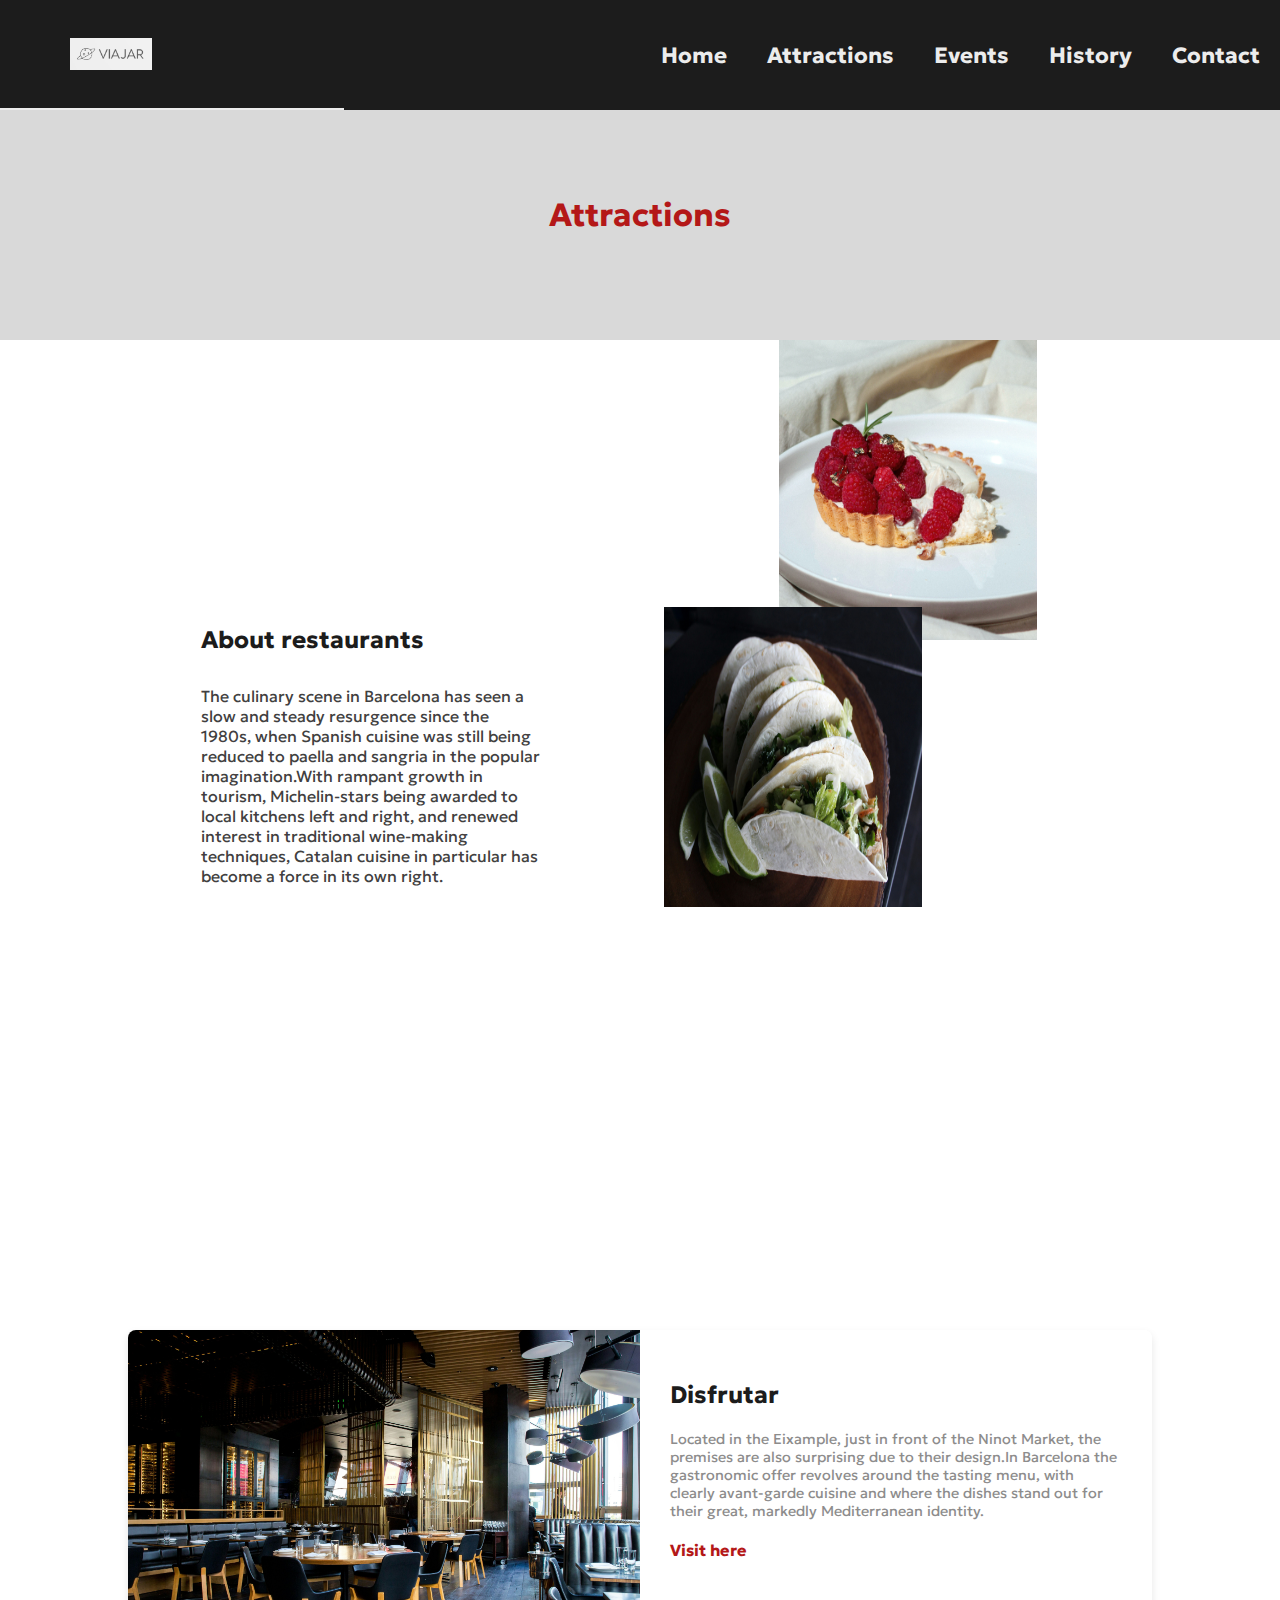
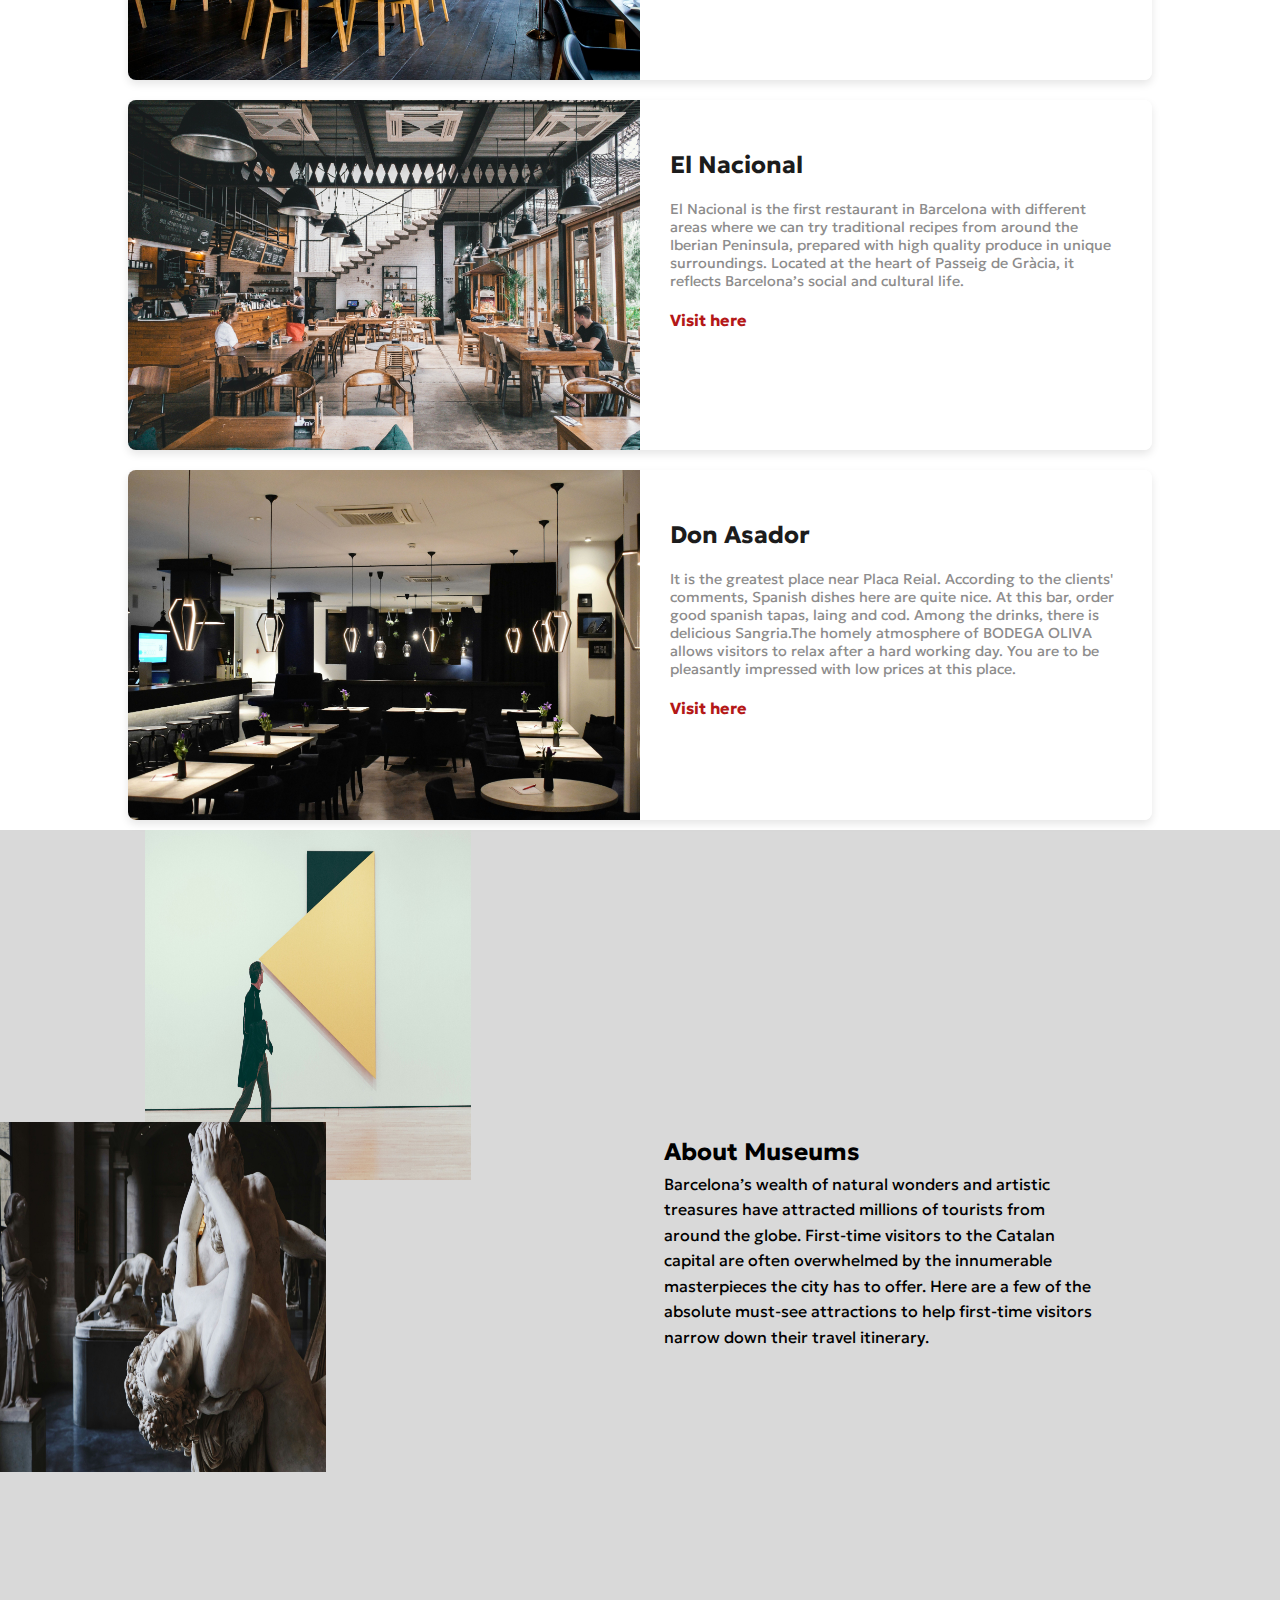
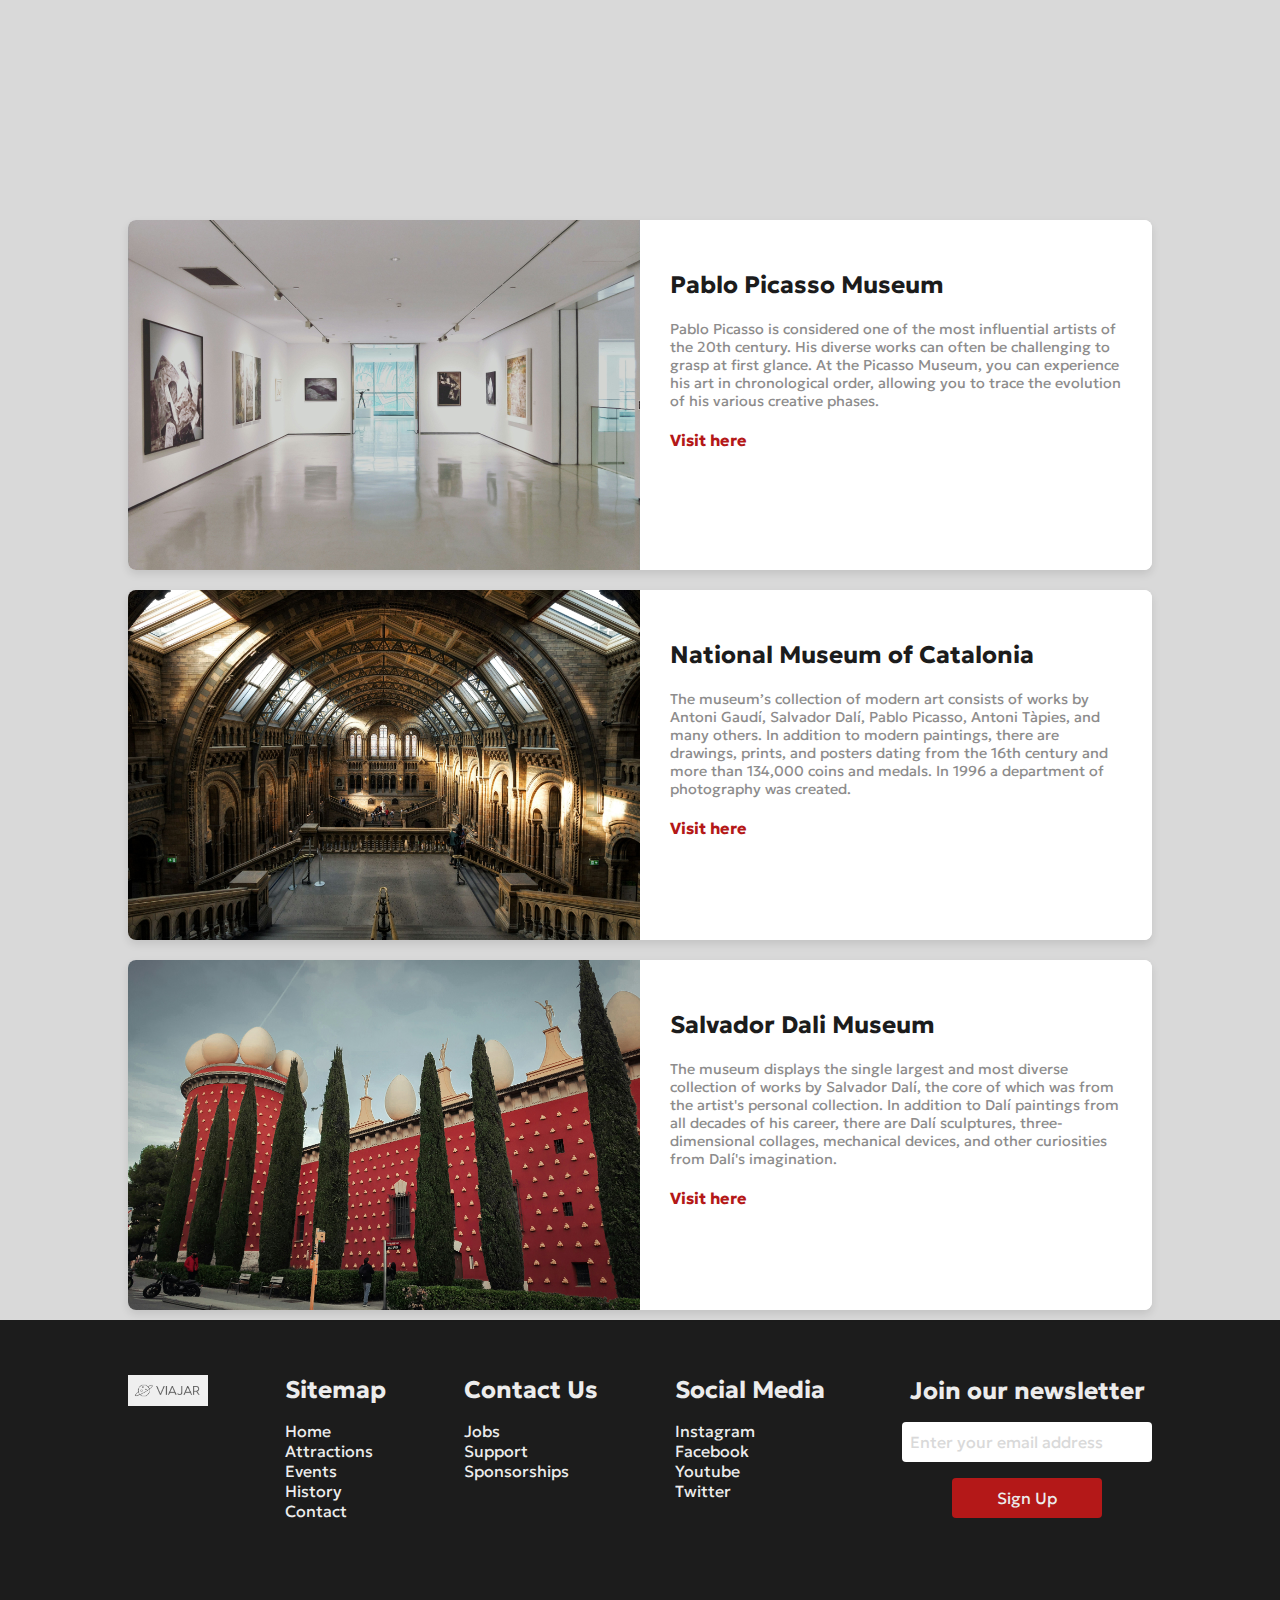
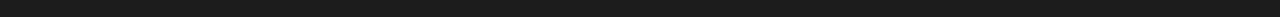
<file: attractions.html>
<!DOCTYPE html>
<html lang="en">
  <head>
    <meta charset="UTF-8" />
    <meta name="viewport" content="width=device-width, initial-scale=1.0" />
    <title>Document</title>
    <link rel="stylesheet" href="styles/attractions.css" />
    <link rel="preconnect" href="https://fonts.googleapis.com" />
    <link rel="preconnect" href="https://fonts.gstatic.com" crossorigin />
    <link
      href="https://fonts.googleapis.com/css2?family=Dancing+Script:wght@400..700&family=Geologica:wght@100..900&display=swap"
      rel="stylesheet"
    />
  </head>
  <body>
    <nav>
      <input type="checkbox" id="sidebar-active" />
      <label for="sidebar-active" class="open-sidebar-button">
        <svg
          xmlns="http://www.w3.org/2000/svg"
          height="32px"
          viewBox="0 -960 960 960"
          width="32px"
          fill="#e3e3e3">
          <path
            d="M120-240v-80h720v80H120Zm0-200v-80h720v80H120Zm0-200v-80h720v80H120Z"
          />
        </svg>
      </label>
      <label id="overlay" for="sidebar-active"></label>
      <div class="links-container">
        <label for="sidebar-active" class="close-sidebar-button">
          <svg
            xmlns="http://www.w3.org/2000/svg"
            height="32px"
            viewBox="0 -960 960 960"
            width="32px"
            fill="#e3e3e3"
          >
            <path
              d="m256-200-56-56 224-224-224-224 56-56 224 224 224-224 56 56-224 224 224 224-56 56-224-224-224 224Z"
            />
          </svg>
        </label>
        <a class="home-link" href="./index.html"
          ><img
            class="logo"
            src="images/attractions.images/viajar.white.png"
            alt="Logo"
        /></a>
        <a href="./index.html"><h4>Home</h4></a>
        <a href="./attractions.html"><h4>Attractions</h4></a>
        <a href="./events.html"><h4>Events</h4></a>
        <a href="./history.html"><h4>History</h4></a>
        <a href="./contact.html"><h4>Contact</h4></a>
      </div>
    </nav>
    <div class="container-attractions">
      <div class="row-text-attractions"><h1>Attractions</h1></div>
    </div>
    <div class="about__container">
      <div class="about__wrap">
        <div class="about__images">
          <div class="about__image--1">
            <img src="images/attractions.images/pastry.jpg" />
          </div>
          <div class="about__image--2">
            <img src="images/attractions.images/tacos.jpg" />
          </div>
        </div>
        <div class="about__text">
          <h2>About restaurants</h2>
          <p>
            The culinary scene in Barcelona has seen a slow and steady
            resurgence since the 1980s, when Spanish cuisine was still being
            reduced to paella and sangria in the popular imagination.With
            rampant growth in tourism, Michelin-stars being awarded to local
            kitchens left and right, and renewed interest in traditional
            wine-making techniques, Catalan cuisine in particular has become a
            force in its own right.
          </p>
        </div>
      </div>
    </div>
    <div class="main-restaurants">
      <div class="container">
        <div class="item">
          <img
            src="images/attractions.images/rest1.jpg"
            alt="Restaurant Image"
          />
          <div class="content">
            <h2>Disfrutar</h2>
            <p>
              Located in the Eixample, just in front of the Ninot Market, the
              premises are also surprising due to their design.In Barcelona the
              gastronomic offer revolves around the tasting menu, with clearly
              avant-garde cuisine and where the dishes stand out for their
              great, markedly Mediterranean identity.
            </p>
            <a href="./example2.html">Visit here</a>
          </div>
        </div>
        <div class="item">
          <img
            src="images/attractions.images/rest2.jpg"
            alt="Restaurant Image"
          />
          <div class="content">
            <h2>El Nacional</h2>
            <p>
              El Nacional is the first restaurant in Barcelona with different
              areas where we can try traditional recipes from around the Iberian
              Peninsula, prepared with high quality produce in unique
              surroundings. Located at the heart of Passeig de Gràcia, it
              reflects Barcelona’s social and cultural life.
            </p>
            <a href="./example2.html">Visit here</a>
          </div>
        </div>
        <div class="item">
          <img
            src="images/attractions.images/rest3.jpg"
            alt="Restaurant Image"
          />
          <div class="content">
            <h2>Don Asador</h2>
            <p>
              It is the greatest place near Placa Reial. According to the
              clients' comments, Spanish dishes here are quite nice. At this
              bar, order good spanish tapas, laing and cod. Among the drinks,
              there is delicious Sangria.The homely atmosphere of BODEGA OLIVA
              allows visitors to relax after a hard working day. You are to be
              pleasantly impressed with low prices at this place.
            </p>
            <a href="./example2.html">Visit here</a>
          </div>
        </div>
      </div>
    </div>
    <div class="about__container2">
      <div class="about__wrap2">
        <div class="about__images2">
          <div class="about__image--4">
            <img src="images/attractions.images/art.image.jpg" />
          </div>
          <div class="about__image--5">
            <img src="images/attractions.images/sculpt.jpg" />
          </div>
        </div>
        <div class="about__text2">
          <h2>About Museums</h2>
          <p>
            Barcelona’s wealth of natural wonders and artistic treasures have
            attracted millions of tourists from around the globe. First-time
            visitors to the Catalan capital are often overwhelmed by the
            innumerable masterpieces the city has to offer. Here are a few of
            the absolute must-see attractions to help first-time visitors narrow
            down their travel itinerary.

            <br />
            <br />
            <br />
          </p>
        </div>
      </div>
    </div>
    <div class="main-museums">
      <div class="container-museums">
        <div class="item">
          <img src="images/attractions.images/picasso.jpg" alt="Image" />
          <div class="content">
            <h2>Pablo Picasso Museum</h2>
            <p>
              Pablo Picasso is considered one of the most influential artists of
              the 20th century. His diverse works can often be challenging to
              grasp at first glance. At the Picasso Museum, you can experience
              his art in chronological order, allowing you to trace the
              evolution of his various creative phases.
            </p>
            <a href="./example3.html">Visit here</a>
          </div>
        </div>
        <div class="item">
          <img
            src="images/attractions.images/catalonia.museum.jpg"
            alt="Image"
          />
          <div class="content">
            <h2>National Museum of Catalonia</h2>
            <p>
              The museum’s collection of modern art consists of works by Antoni
              Gaudí, Salvador Dalí, Pablo Picasso, Antoni Tàpies, and many
              others. In addition to modern paintings, there are drawings,
              prints, and posters dating from the 16th century and more than
              134,000 coins and medals. In 1996 a department of photography was
              created.
            </p>
            <a href="./example3.html">Visit here</a>
          </div>
        </div>
        <div class="item">
          <img src="images/attractions.images/dali.museum.jpg" alt="Image" />
          <div class="content">
            <h2>Salvador Dali Museum</h2>
            <p>
              The museum displays the single largest and most diverse collection
              of works by Salvador Dalí, the core of which was from the artist's
              personal collection. In addition to Dalí paintings from all
              decades of his career, there are Dalí sculptures,
              three-dimensional collages, mechanical devices, and other
              curiosities from Dalí's imagination.
            </p>
            <a href="./example3.html">Visit here</a>
          </div>
        </div>
      </div>
    </div>
    <div class="footer-container">
      <div class="footer">
        <ul class="footer-heading-logo">
          <li>
            <h2>
              <a href="./index.html"><img src="images/attractions.images/viajar.white.png"/></a>
            </h2>
          </li>
        </ul>

        <ul class="footer-heading sitemap">
          <li><h2>Sitemap</h2></li>
          <li><a href="#">Home</a></li>
          <li><a href="#">Attractions</a></li>
          <li><a href="#">Events</a></li>
          <li><a href="#">History</a></li>
          <li><a href="#">Contact</a></li>
        </ul>

        <ul class="footer-heading contactUs">
          <li><h2>Contact Us</h2></li>
          <li><a href="#">Jobs</a></li>
          <li><a href="#">Support</a></li>
          <li><a href="#">Sponsorships</a></li>
        </ul>

        <ul class="footer-heading socialMedia">
          <li><h2>Social Media</h2></li>
          <li><a href="#">Instagram</a></li>
          <li><a href="#">Facebook</a></li>
          <li><a href="#">Youtube</a></li>
          <li><a href="#">Twitter</a></li>
        </ul>

        <ul class="footer-email-form">
          <li><h2>Join our newsletter</h2></li>
          <li>
            <input
              type="email"
              placeholder="Enter your email address"
              id="footer-email"
            />
          </li>
          <li><input type="submit" value="Sign Up" id="footer-email-btn" /></li>
        </ul>
      </div>
    </div>
  </body>
</html>
</file>
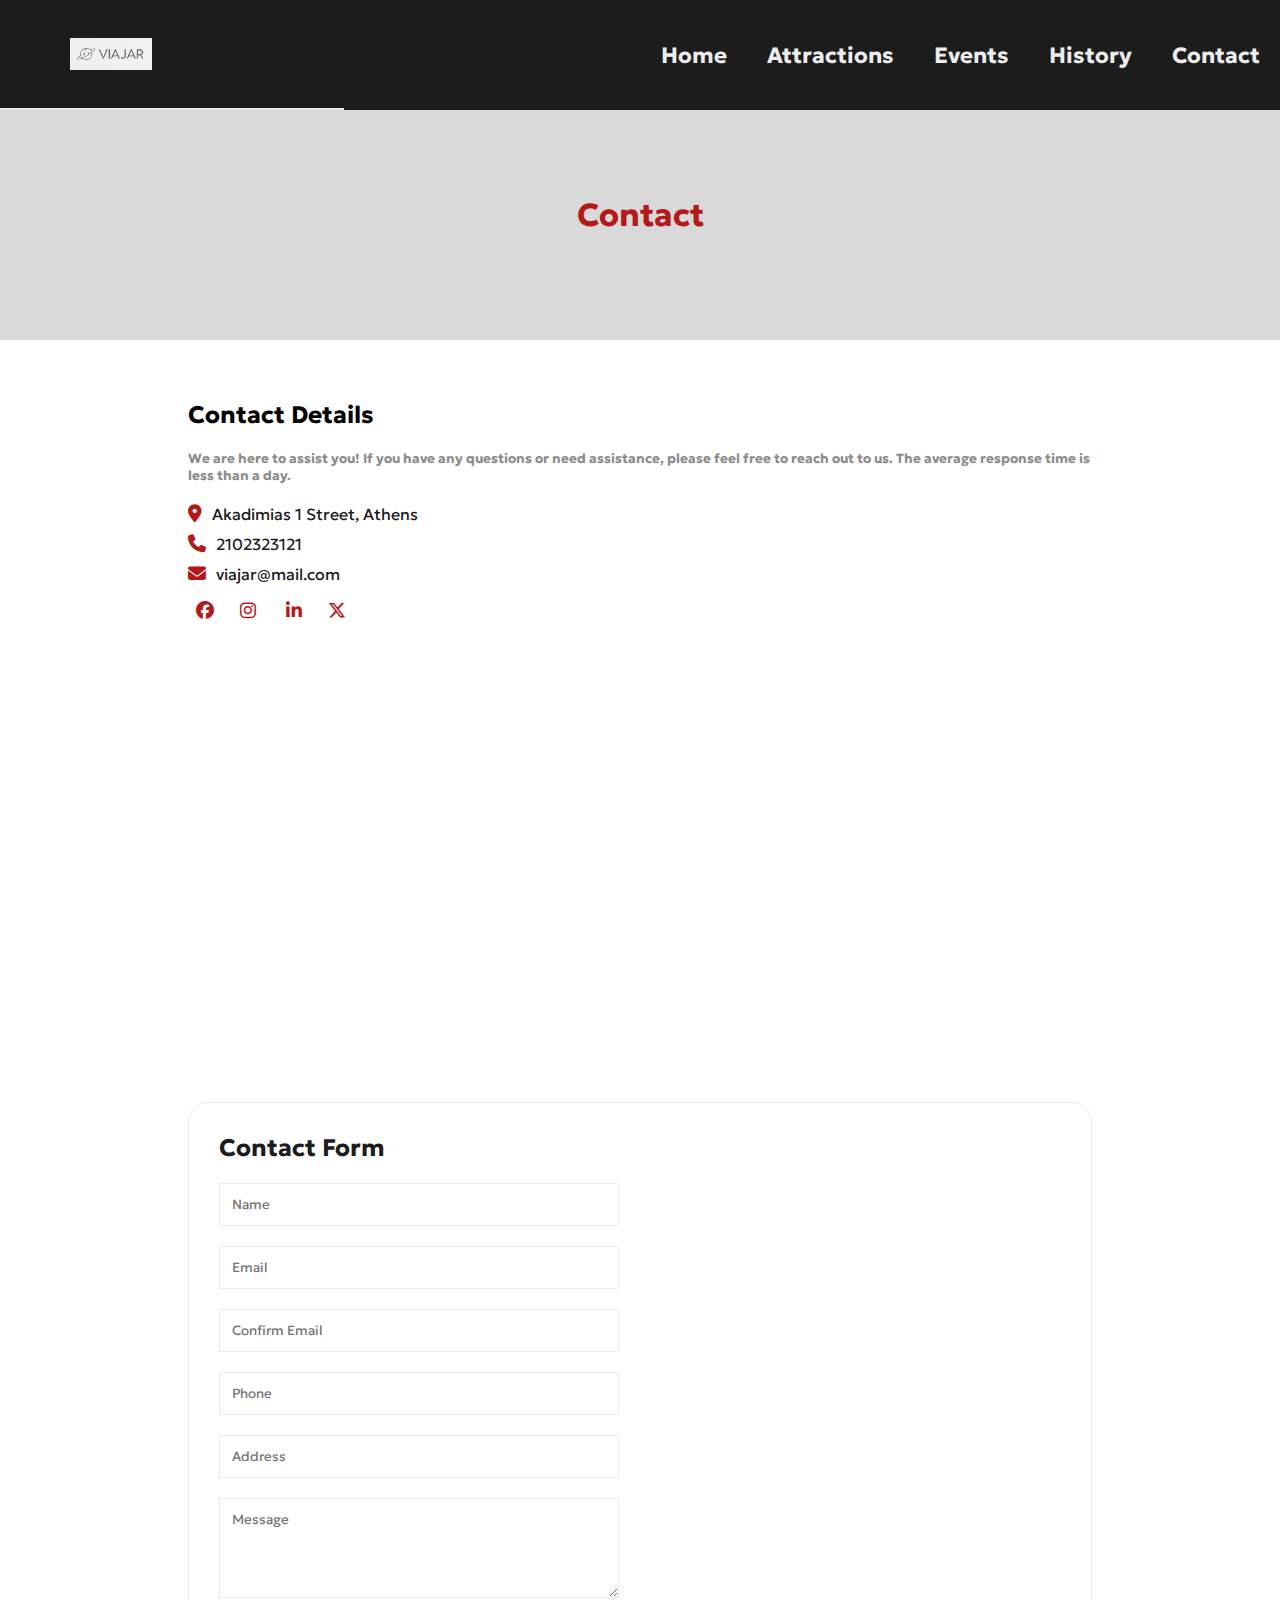
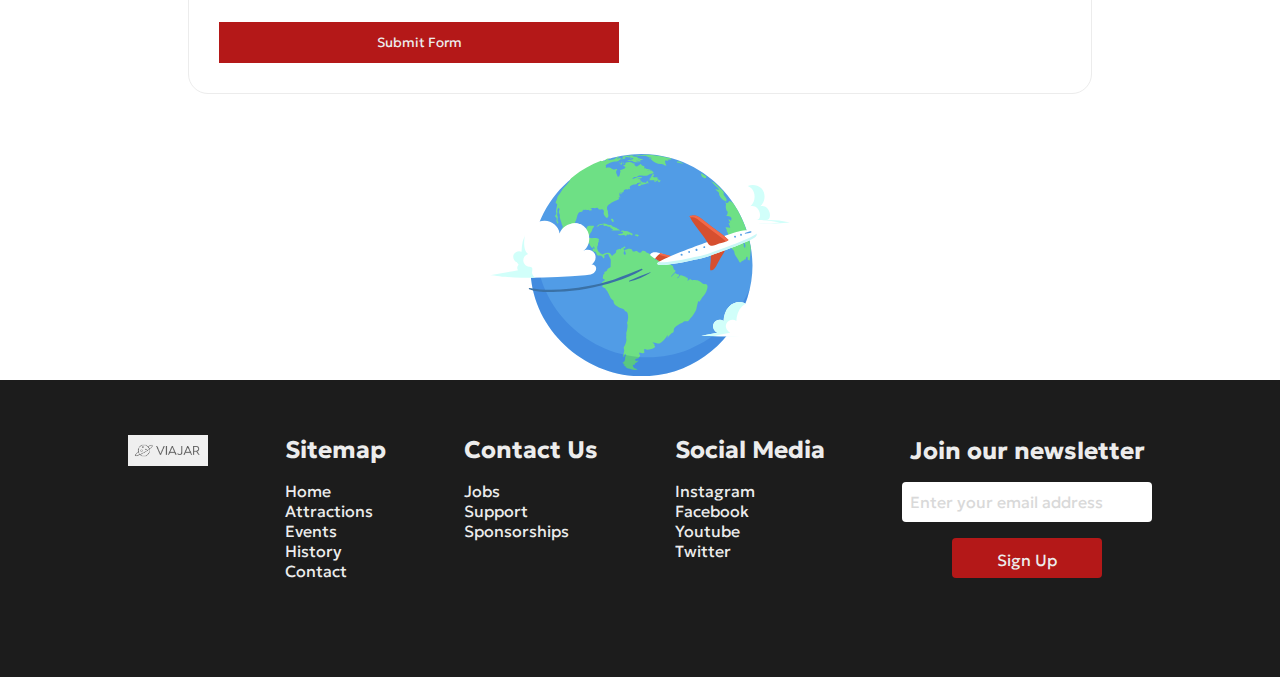
<file: contact.html>
<!DOCTYPE html>
<html lang="en">
<head>
    <meta charset="UTF-8">
    <meta name="viewport" content="width=device-width, initial-scale=1.0">
    <title>Document</title>
    <link rel="stylesheet" href="styles/contact.css">
    <link rel="stylesheet" href="https://cdnjs.cloudflare.com/ajax/libs/font-awesome/6.7.2/css/all.min.css" integrity="sha512-Evv84Mr4kqVGRNSgIGL/F/aIDqQb7xQ2vcrdIwxfjThSH8CSR7PBEakCr51Ck+w+/U6swU2Im1vVX0SVk9ABhg==" crossorigin="anonymous" referrerpolicy="no-referrer" />
    <link rel="preconnect" href="https://fonts.googleapis.com">
<link rel="preconnect" href="https://fonts.gstatic.com" crossorigin>
<link href="https://fonts.googleapis.com/css2?family=Dancing+Script:wght@400..700&family=Geologica:wght@100..900&display=swap" rel="stylesheet">
</head>
<body>
  <nav>
    <input type="checkbox" id="sidebar-active" />
    <label for="sidebar-active" class="open-sidebar-button">
      <svg xmlns="http://www.w3.org/2000/svg" height="32px" viewBox="0 -960 960 960" width="32px" fill="#e3e3e3"><path d="M120-240v-80h720v80H120Zm0-200v-80h720v80H120Zm0-200v-80h720v80H120Z"/></svg>
    </label>
    <label id="overlay" for="sidebar-active"></label>
    <div class="links-container">
      <label for="sidebar-active" class="close-sidebar-button">
          <svg xmlns="http://www.w3.org/2000/svg" height="32px" viewBox="0 -960 960 960" width="32px" fill="#e3e3e3"><path d="m256-200-56-56 224-224-224-224 56-56 224 224 224-224 56 56-224 224 224 224-56 56-224-224-224 224Z"/></svg>
      </label>
      <a class="home-link" href="./index.html"><img class="logo" src="images/contact.images/viajar.white.png" alt="Logo"></a>
      <a href="./index.html"><h4>Home</h4></a>
      <a href="./attractions.html"><h4>Attractions</h4></a>
      <a href="./events.html"><h4>Events</h4></a>
      <a href="./history.html"><h4>History</h4></a>
      <a href="./contact.html"><h4>Contact</h4></a>
    </div>
  </nav>
    <div class="container-contact">
        <div class="row-text-contact"><h1>Contact</h1></div>
    </div>
    
    <section class="contact">
             <div class="contact-wrap">
                    <div class="contact-info">
                        <h3>Contact Details</h3>
                        <h5>We are here to assist you! If you have any questions or need assistance, please feel free to reach out to us. The average response time is less than a day.</h5>
                        <p><i class="fa-sharp fa-solid fa-location-dot"></i></i>Akadimias 1 Street, Athens</p>
                        <p><i class="fa-solid fa-phone"></i>2102323121</p>
                        <p><i class="fas fa-envelope"></i>viajar@mail.com</p>
                        <p><i class="fa-brands fa-facebook"></i><i class="fa-brands fa-instagram"></i> <i class="fa-brands fa-linkedin-in"></i><i class="fa-brands fa-x-twitter"></i> </p>
                        <p><iframe src="https://www.google.com/maps/embed?pb=!1m18!1m12!1m3!1d3145.02792573264!2d23.73495021100953!3d37.9764776003991!2m3!1f0!2f0!3f0!3m2!1i1024!2i768!4f13.1!3m3!1m2!1s0x14a1bdc3ea6a4c6d%3A0x2165f98ecb9c3be7!2sAkadimias%201%2C%20Athina%20106%2071!5e0!3m2!1sen!2sgr!4v1734529167125!5m2!1sen!2sgr" width="470" height="370" style="border:0;" allowfullscreen="" loading="lazy" referrerpolicy="no-referrer-when-downgrade"></iframe></p>
                    </div>
                        
                    <form id="contact-form">
                        <div class="contact-form-title">
                            <h3>Contact Form</h3>
                        </div>
                        <div class="form-group">
                            <input type="text" name="name" placeholder="Name" id="name">
                            <p id="error-message" class="error-message"></p>
                        </div>
                        <div class="form-group">
                            <input type="email" name="email" placeholder="Email" id="email">
                            <p id="error-email" class="error-message"></p>
                        </div>
                        <div class="form-group">
                            <input type="confirm-email" name="email" placeholder="Confirm Email" id="email">
                            <p id="error-email" class="error-message"></p>
                        </div>
                        
                        <div class="form-group">
                            <input type="phone" name="phone" placeholder="Phone" id="phone">
                            <p id="error-phone" class="error-message"></p>
                        </div>
                        <div class="form-group">
                            <input type="address" name="address" placeholder="Address" id="address">
                            <p id="error-address" class="error-message"></p>
                        </div>
                        <div class="form-group">
                            <textarea name="message" placeholder="Message" id="message"></textarea>
                            <p id="error-message" class="error-message"></p>
                        </div>
                        <button type="submit" id="btn">Submit Form</button>
                    </form>
            </div>
    </section>
    <div class="image-anime">
        <?xml version="1.0" encoding="UTF-8"?>
<svg xmlns="http://www.w3.org/2000/svg" viewBox="0 0 391.86 290.39">
  <defs>
    <style>
      .cls-1 {
        fill: #3a71a6;
      }

      .cls-2 {
        fill: #f26949;
      }

      .cls-3 {
        fill: #c9f7f7;
      }

      .cls-4 {
        fill: #fff;
      }

      .cls-5 {
        fill: #6ee085;
      }

      .cls-6 {
        mix-blend-mode: multiply;
        opacity: .28;
      }

      .cls-6, .cls-7 {
        fill: #519ce6;
      }

      .cls-8 {
        isolation: isolate;
      }

      .cls-9 {
        fill: #d64f2f;
      }

      .cls-10 {
        fill: #d1fffa;
      }
    </style>
  </defs>
  <g class="cls-8">
    <g id="BACKGROUND_1" data-name="BACKGROUND 1">
      <g id="Cloud_3" data-name="Cloud 3">
        <path class="cls-4" d="M219.35,88.11c-9.61-2.24-15.67-14.03-11.91-23.15s16.37-13.2,24.76-8.02c-1.15-12.84,3.31-27.04,14.26-33.85,10.95-6.81,28.35-2.4,31.81,10.02,4.08-13,19.21-21.4,32.41-17.99s22.36,18.09,19.62,31.45c5.3-7.25,17.21-8.33,23.73-2.14,6.51,6.19,6.05,18.14-.92,23.81,12.68-2.85,16.97,17.91,7.42,18.1,10.52-.21,21.07.87,31.34,3.21-36.05,3.47-73.15-.1-109.38-.59-21.04-.28-42.09-.56-63.13-.85Z"/>
        <g>
          <path class="cls-10" d="M219.21,56.94c-.05-.54-.07-1.09-.1-1.63-.65.17-1.29.38-1.91.61.69.29,1.37.62,2.01,1.02Z"/>
          <path class="cls-10" d="M265.27,33.11c1.13-3.61,3.12-6.86,5.67-9.6-5.42-3.49-12.76-4.54-19.19-2.73,6.33,1.73,11.75,5.98,13.52,12.33Z"/>
          <path class="cls-10" d="M360.53,86.33c9.55-.19,5.26-20.95-7.42-18.1,6.97-5.67,7.43-17.62.92-23.81-4.51-4.28-11.59-5.08-17.29-2.77,1.57.66,3.03,1.58,4.29,2.77,6.51,6.19,6.05,18.14-.92,23.81,12.68-2.85,16.97,17.91,7.42,18.1,10.52-.21,21.07.87,31.34,3.21-9.52.92-19.11,1.33-28.74,1.45,14,.17,27.95-.13,41.74-1.45-10.26-2.34-20.81-3.42-31.34-3.21Z"/>
        </g>
      </g>
      <g id="Earth">
        <path class="cls-7" d="M342.89,145.19c0-64.02-43.76-122.14-105.39-139.67C224.56,1.85,211.13,0,197.69,0c-37.61,0-74.28,14.89-101.23,41.11-28.74,27.96-43.51,68.22-43.56,107.97-.09,77.22,68.87,141.3,144.8,141.3,18.67,0,37.3-3.59,54.6-10.61,53.86-21.87,90.6-76.64,90.6-134.58Z"/>
        <g>
          <path class="cls-5" d="M158.83,99.94c.61.19,2.28-.1,7.63-.01,5.35.09,2.98-.22,2.41-.97s-1.71-.61-2.72-1.54c-1.01-.92-.26-.97-1.18-.97s-2.02-.88-3.42-1.4c-1.4-.53-1.05.04-2.54-1.4-1.49-1.45-.26-.57-3.42-.97-3.16-.39-2.24-.97-2.24-.97l-3.9-.83-3.77.48s-3.6.48-4.17,1.23c-.57.75-.72,1.01-1.93,1.32-.7.18-.18.53.66.66.83.13.92.18,2.15-1.05,1.23-1.23.83-.35,2.76-.79,1.93-.44.79-.61,1.93-.75,1.14-.13,1.97.57,1.14.83-.83.26-.88.31.7.75,1.58.44.79.39,2.06.31s.97.39,2.11.66c1.14.26,1.1.7,2.94.57,1.84-.13.92,0,1.23.97.31.97.61,1.18,2.68,1.75,2.06.57-1.71,1.93-1.1,2.12Z"/>
          <path class="cls-5" d="M192.12,105.29c-1.37-.25-.69-.03-1.69-.08-1.69-.08-1.5,1.63-.28,1.56,1.22-.07.59-.03,1.91.84s.53-.28,1.18-.47c.66-.2,2.16-.58,2.09-.63-.07-.05-.87-.33-1.76-.79-.89-.46-.08-.18-1.45-.43Z"/>
          <path class="cls-5" d="M160.46,88.92c.66.04,1.18-.31,1.05-1.36-.13-1.05-1.05-2.98-1.75-2.85-1.56.29-3.07-.79-1.18,1.71,1.89,2.5,1.23,2.46,1.89,2.5Z"/>
          <path class="cls-5" d="M174.98,11.13c-.04-.83-.78-.11-.78-.11h-.42c.77.42,1.23.68,1.2.11Z"/>
          <path class="cls-5" d="M172.58,10.28c-1.17-.45-1.27.43-1.93.43h.82l2.31.04c-.34-.18-.75-.29-1.2-.47Z"/>
          <path class="cls-5" d="M168.49,11.56s-.97.18-.26.32c.7.13.39.34,1.75-.06.29-.08.5-.1.67-.1h-.23c-1.71,0-1.93-.16-1.93-.16Z"/>
          <path class="cls-5" d="M171.91,11.49s-1.01.91-1.75.81c0,0,.22,1.42.48,1.42h1.75s.22-1.04.19-1.41c-.03-.37-.67-.82-.67-.82Z"/>
          <path class="cls-5" d="M175.24,13.02c.31-.35,0-1.05,0-1.05l-.88.26-.35.79s.92.35,1.23,0Z"/>
          <path class="cls-5" d="M214.72,36c.69.53.63.82,1.51.26.5-.32.86-.79,1.08-1.15.34.25.83.12,1.06-.16.26-.33-.07-.36.46-.56.53-.2.86-.43.89-.56.03-.13.63-.23,0-.76s-1.78-.1-1.09-.92,2.67-.36.53-1.15c-2.14-.79-2.01-.79-2.99-.76-.99.03.26.76-1.58.13s-2.47-.56-1.78-1.28c.69-.72,1.81-1.74,1.65-2.11-.16-.36-.46-.59-1.22-.46-.76.13-1.65.69-1.65.69-.2.79-.56,1.61-.56,1.61l-1.12,1.71-.66,1.32s.26.07-.3.36c-.56.3-2.04.13-1.02.36,1.02.23,1.94.07.82.66-1.12.59-2.64.89-1.17.99,1.47.1,4.66,0,4.66,0l1.09-.1,1.15.82s1.32-.36,1.81-.36c.08,0,.15,0,.21,0,.01.22-.08.45-.34.66-.82.69-2.14.23-1.45.75Z"/>
          <path class="cls-5" d="M205.48,37.71s.36.56.59.76,0,0,.92-.2c.92-.2.76-.36.86-.59.1-.23-.86-.1-1.32-.46s-.16-.23-.39-1.81c-.23-1.58-.49-.3-.49-.3l-1.48,1.45s-.18.43-.3,1.34c-.08.63.66.72,1.09.66s0,0,.1-.36.43-.49.43-.49Z"/>
          <path class="cls-5" d="M219.23,36.1c0,.26.82-.72.9,0,.09.72.25.86.25.86l1.25-.35.76-.96.2-.75s.03-.99-.53-.83c-.56.16-.46.3-.92.56-.46.26-.36.59-.46.26s-.1-1.45-.1-1.45c-.86.39-.95.89-.95.89,0,0-.66.16-.53.79.13.63.13.72.13.99Z"/>
          <path class="cls-5" d="M198.14,2.32c3.82.35,4.78.09,4.78.09l3.11,1.1c3.11,1.1.53.31,2.02.79,1.49.48.7,0,1.89,0s.57.44-.18.44-.75.18-1.84.39c-1.1.22.13.35,1.54.75,1.4.39,1.71-.44,1.71-.44,0,0,.26.44,0,.79-.26.35-.26.18-.83.83-.57.66,0,0,.88.88.88.88,2.02,1.49,2.9,2.19.88.7,5.48,2.76,5.48,2.76l3.55.31s1.58.04,3.11.66c1.54.61.83.79,1.23.79s2.85.48,2.98.31c.13-.18-.83-1.62-1.32-2.54-.48-.92-.04-1.1-.04-1.1l-.22-.7s-.66-1.4-.13-1.79c.53-.39.79-.05,3.29,0,2.5.04.92-.09.26-1.01-.66-.92-.09-.53.35-.53s.88.26,1.18,0c.31-.26.61-.26,1.71-.26s2.02.09.97-.96c-1.05-1.05-4.56-.96-15.69-3.33-11.13-2.37-17.4-1.74-18.02-1.74s-3.13.19-3.72.24c-.59.04-1.74.24-3.95.28-2.2.03-1.58.08-2.8-.02-1.22-.1-1.18.1-2.34.23-.29.03-.6.11-.92.2.83.03,1.83.13,3.08.35,5.18.92,2.15-.31,5.97.04Z"/>
          <path class="cls-5" d="M249.11,11.95c2.07.16,2.5.99,3.45.53,0,0-4.44-2.5-5.56-2.63-1.12-.13-3.03,0-3.03,0l.66,1.71s2.4.23,4.47.39Z"/>
          <path class="cls-5" d="M280.2,31.56s1.84-.07,1.97-.33.59-1.32,0-2.04c-.59-.72-5.73-3.62-5.73-3.62-.79,0-.86.72-.86.72l1.32,3.29,3.29,1.97Z"/>
          <path class="cls-5" d="M299.22,51.58c-.05,2.02,1.27,3.95,1.27,3.95,0,0,.79,1.32,1.4,1.93.61.61,4.04,3.9,5.22,3.84,1.18-.07,1.45,2.11,1.65,0,.2-2.11.79-1.51,0-2.76-.79-1.25-1.25-2.17-1.91-3.09-.66-.92-1.65-1.18-1.65-2.76s0-1.58.13-2.63c.13-1.05-12.96-13.03-12.96-13.03-2.5,0-5.07-2.3-2.5,0s2.9,2.76,2.9,2.76l2.37,2.17s4.28,3.36,4.08,4.47c-.2,1.12-5.07-1.18-4.61,0,.46,1.18,4.66,3.14,4.61,5.15Z"/>
          <path class="cls-5" d="M176.87,107.56c.75-.31,1.18-1.4,2.05-2.11s.85.53,2.52-.13c1.67-.66.31-.61,2.41.39s1.75.79,2.46-.53-2.37-1.8-4.04-2.85c-1.67-1.05-1.4-1.23-4.56-1.62-3.16-.39-1.32.66-2.76-.22-1.45-.88-1.72-.53-3.51,0-1.16.34-.18,1.01,1.23,1.01s.97.48.97,1.32-.57.7-1.4.97c-.83.27-1.58.7-4.08.87-2.5.18,0,1.05,0,1.05,0,0,1.49.48,3.86.35,2.37-.13,1.58-.7,3.73-.09.04.01.07.02.1.03,1.99.62.3,1.85,1.04,1.55Z"/>
          <path class="cls-5" d="M340.18,119.79c-2.25-12.64-6.15-24.71-11.45-36-3.11-6.62-6.71-12.97-10.75-19l-2.05-2.18c-2.3-.92-2.9-1.38-3.49-.92-.59.46-1.45,1.25-1.45,1.65s1.97.26,0,.39c-1.97.13-2.3.53-2.7,0-.39-.53-1.32-2.83-1.18-1.78.13,1.05,1.45,3.16,1.18,4.15-.26.99-.26,1.84-.33,3.03-.07,1.18,1.19,5.07,1.19,5.07,0,0,1.71.53,1.25,2.5-.46,1.97-.46,2.24-.72,3.09-.22.71-.84.34-1.05,1.31,2.3-.03,4.93.67,4.93.67,0,0,.82.73,2.12,1.98,0-.02.01-.02.02-.04-.21.37-.53,1.08-.47,1.74.09.97-.35,1.75-1.18,1.32-.83-.44-3.11-2.63-2.33-.7.79,1.93,2.28,2.9,1.23,3.95s-1.84-1.32-1.05,1.05,2.81,5.18,1.32,5.26c-1.08.06-3.59-.61-5.52-.55.68,1.86.89,2.2,1.53,3.16.66.99-.66,1.34.7,3.09,1.36,1.75,1.1,3.82,1.05,4.56-.04.6-.02,1.29.28,2.22.07.23.16.46.26.72.55,1.32-.41,2.15-.54,2.85-.13.7-.09.31.92,2.11,1.01,1.8,1.84,1.1,1.18,2.76-.66,1.67,0,2.54.97,3.55s1.27.09,1.32,1.62c.02.77.44,1.29.86,1.65.43.36.87.55.94.63.13.18,2.15,2.11,2.06,3.55-.09,1.41.87,3.85,3.38,7.17.07.1.14.19.22.28,2.68,3.47,3.03,7.37,4.78,5.57,1.75-1.8,3.64-2.24,3.99-2.5.35-.26.31-.92,1.27-1.01.97-.09,1.45-.09,1.32-1.01-.13-.92.57-1.93.92-2.24,0,0-.31-8.91,0-9.61.31-.7-.14-3.77-.67-4.56-.13-.19-.26-.29-.38-.32.14.02.3.12.44.32.53.79.95,3.86.63,4.56-.31.7-.02,9.61-.02,9.61.35-.31,1.35-1.01,1.53,1.54.18,2.54-.14,2.68.57,2.63.7-.04,1.71-.61,1.88,1.49.07.87.79-7.36,1.6-17.3-.16-1.04-.33-2.07-.52-3.1ZM318.76,112.95s0,0,0,0c.03.06.06.13.09.19-.03-.06-.06-.13-.09-.19ZM319.56,87.7h0s-.07.03-.11.05c.04-.02.07-.03.11-.05ZM319.44,119.93c.19.12.35.22.5.29-.16-.07-.31-.17-.5-.29ZM332.6,111.25c.05.52.07.88.05,1.11,0-.24,0-.58-.05-1.08-.26-2.93-2.54-8.37-2.54-8.37,0,0,2.28,5.41,2.54,8.34ZM323.4,130.16s0,0,0,0c0,0,0,0,.01,0,0,0-.01,0-.02,0ZM328.02,125.56s-.03,0-.03,0c0,0-.01,0-.01.01.04-.07.07-.15.07-.28,0,.11,0,.2-.03.27ZM330,126.4s0,0,0,0c.04.03.08.06.12.09-.04-.03-.08-.05-.12-.08ZM329.49,124.02c.06.42.62,1,.62,1.77-.02-.77-.58-1.35-.62-1.77ZM328,118.32c-.32,1.38-.42,2.51-.4,3.52-.04-1.11.05-2.34.39-3.84.66-2.9.05-3.72,2.15-4.89.62-.34,1.1-.39,1.48-.36-.18.34-.17.77-.03,1.27-.37-.03-.85-.59-1.43-.27-2.11,1.17-1.5,1.67-2.16,4.57ZM333.77,120.15c-.22.21-.37.71-.37,1.37,0,1-.06,1.35-1.45,1.63,1.11-.28.33-.65.33-1.62,0-.45-.94-.84-.94-1.1h0c1-2.3-1-4.55-.11-6.32.38,1.25,1.66,2.87,2.15,4.34.2.6.49,1.18.39,1.7Z"/>
          <path class="cls-5" d="M184.34,30.22c.3-2.2,3.47,2.47-.17.63-.02-.23.04-.44.17-.63Z"/>
          <path class="cls-5" d="M178.88,27.67c.34-.33.92-.58,1.32-.75.11,2.57-.94,3.81-2.63,1.58.39-.25.88-.69,1.32-.83Z"/>
          <path class="cls-5" d="M176.47,31.58c1.78-.75-.19,1.58-.13,1.18.09-.61-1.68-.42.13-1.18.61-.26-.61.26,0,0Z"/>
          <path class="cls-5" d="M173.93,22.58c.67-.26,1.17-.3,1.89-.44-1.29,4.24-1.92.11-3.23.62.46.02.9-.04,1.34-.19,1.01-.39-1.01.39,0,0Z"/>
          <path class="cls-5" d="M188.16,9.56c-.31.09-.62.09-.94,0-.48-.89,1.05-.6,1.27-.56l-.33.56Z"/>
          <path class="cls-5" d="M188.27,7.19c.62-.12,1.47.71,1.71.66.17-.03-2.19.27-1.48.56,0,0-1.54-.96-.23-1.22.22-.04-.22.04,0,0Z"/>
          <path class="cls-5" d="M165.28,41.41c1.78.24,2.05-.06,3.61-.4,1-.22,1.35-.96,2.4-.17-.65,2.31-1.71,1.86-3.47,1.93-1.07.05-2.21-.2-3.24.2-.34.13.13.58-.36.78-1.78.71-7.17,3.71-8.19,2.85-1.22-1.03-.09-2.53.96-2.95.05-.02.11.64.48.61.93-.07,1.91-.17,2.82-.35,1.05-.22,2.18-.55,3.1-1.1.72-.43-.05-1.66,1.89-1.4Z"/>
          <path class="cls-5" d="M150.06,29.12l.25-.5c.26-.38,1.23,1.41,1.22,1.68-.01.9-1.94,1.6-2.71.72-.16-.18,1.22-1.88,1.23-1.9.57-1.18-.57,1.18,0,0Z"/>
          <path class="cls-5" d="M144.09,28.68l.09-.5c-.07.17,2.54,1.28,2.63,1.33-.69.89-2.95.72-2.72-.83.18-1.18-.18,1.18,0,0Z"/>
          <path class="cls-5" d="M142.38,35c1.85-.64,3.69-1.29,5.56-1.88,2.51-.79,4.82-2.28,6.58-.14,2.15,2.62-.36,4.38,4.01,3.93,1.33-.14,2.09-.56,3.33-.12.87.3,3.03,2.04,1.75,3.28-.31.31-1.92-.83-2.33-.72-.89.23-1,.86-1.53,1.56-.85,1.12-.86,2.31-2.62,2.25.47-2.89-.66-1.16-2.02-1.45,1,.21,2.57-4.86-1.18-3.69-.79.25-2.26,1.46-2.99,2.03-1.49,1.16-.99,1.47-1.54,3.1-.61,1.8-2.43,4.58-3.03,1.73-.25-1.2.56-4.46,1.29-5.48.86-1.19,2.59-1.74,4.07-2.06.43-.09,2.91-.08,3.01-.51.38-1.53-2.64-.59-3.09-.61-.58-.02-1.34-.43-1.78-.48-1.42-.15-2.75.42-4.15.49-1.04.05-4.02.28-3.33-1.24Z"/>
          <path class="cls-5" d="M139.93,32.46c-.29.1-1.4-.85-1.32-1.01.78-1.58,3.38.32,1.32,1.01-.53.18.53-.18,0,0Z"/>
          <path class="cls-5" d="M138.7,19.73c.33-1.25.11-.88,1.1-1.71,1.4,1.24.36,3.77-1.6,3.83-.2,0,.59-2.44.51-2.12.44-1.67-.44,1.67,0,0Z"/>
          <path class="cls-5" d="M138.12,25.44c.07-1.07.75-.81,1.55-1.23.35.9-.11,5.24-1.55,5.57.9-.2-.03-3.86,0-4.34.08-1.18-.08,1.18,0,0Z"/>
          <path class="cls-5" d="M134.33,19.34s-2.56.25-2.28-.37c.2-.44,2.28-.63,2.28-.64v1.01Z"/>
          <path class="cls-5" d="M136.07,27.87c.23.57.06,2.84-.51,3.21-1.12.74-.1-2.3-.06-1.87-.14-1.51-.85-3.32.83-4.56-.23.88-.63,2.33-.26,3.22.35.85-.35-.85,0,0Z"/>
          <path class="cls-5" d="M132.51,17.19c1.38-.38,2.64-2.56,3.82-.92-.82.67-1.78,1.53-2.82,1.8-.27.07-3.05.23-2.87-.17.57-.36,1.2-.6,1.88-.71,1.45-.39-1.45.39,0,0Z"/>
          <path class="cls-5" d="M126.69,105.63c.07.06.32.27,0,0,.02.02.05.04,0,0Z"/>
        </g>
        <path class="cls-5" d="M280.66,170c-1.84.07,1.84-.07,0,0-2.44.09-3.56-1.51-5.39-2.94-2.03-1.59-3.55-2.2-6.06-2.19-.91,0-1.93-.17-2.76-.18-.51,0-1.3.3-1.92.15-1.42-.34-2.13-1.6-3.65-1.09-.35.12-2.86,2.31-2.86,2.52,0-2.44,1.5-3.19-.64-4.88-.6.15-1.17.1-1.71-.13.09-.26.09-.52,0-.77-.87-.47-1.86-.83-3.01-1.18-3.17-.95-3.48-1.41-5.71.94-.49.52-1.97,2.91-2.63,1.68.04.08,2.5-2.25,2.68-2.98.55-2.25-1.6-1.6-3.66-2.65-2.79-1.42-1.27-.76-2.75.43-.7.56-3.94,3.81-3.82,3.93-1.2-1.24,4.88-5.74,5.37-7.16.74-2.12-.76-.94-1.97-3.11-.72-1.29-.67-3.43-1.68-4.47-.31-.32-3.09-1.12-3.09-1.17,0-1.02.19-.35-.46-1.52-.51-.91-1.01-1.31-1.81-1.81-1.63-1.02-3.98-1.55-5.61-1.47-2.21.11-3.4.98-5.63.29-1.31-.41-.96-.5-1.91-1.05-1.28-.74-3.39-.73-4.46-1.43.24.16.35-1.75.27-1.92-.51-1.16-2.58-1.81-3.58-2.3-2.42-1.19-2.49-3.12-5.23-3.98-1.51-.47-2.26-.72-3.29-1.7-1.84-1.76.16-.93-2.21-1.31-.95-.15-2.57-.1-3.21.25.01,0-.18.97-.39,1.13-.54.41-1.48.87-2.13.91-1.89.11-2.55-1.61-4.02-2.11s-1.81.46-3.48.69c-2.26.31-1.62-.5-2.28-1.53-.85-1.33-.12-1.26-2.21-1.79-1.73-.44-3.13-.19-4.7.29-.34.11-2.59.83-2.68.96-1,1.49,3.4,6.11-.93,6.11.23,0-.95-1.78-.96-1.87-.03-.87.43-.72.61-1.49.21-.89.79-.9.65-2.06-.08-.69-1.56-2.08-1.28-2.58.44-.79,2.48-.08,2.39-1.8-.09-1.92-2.56.03-3.25.31-.09.04-.43.59-.53.67.24-.2-1.08.13-1.18.2-.57.43-.4,1.14-1.25,1.44-.49.17-1.56-.44-2.15-.39-.09,0-.55.73-.83.81-.5.15-.84-.15-1.34.12-2.47,1.34-1.01,2.59-2.1,4.46-.02.03-5.54,3.35-4.06,4.35-2.35-1.59-2.55-4.59-6.06-4.5-1.7.04-3.64.75-5.25,1.2-.84.23-1.99,1.15-2.94.78-.62-.24-.79-1.68-1.25-1.73-.27-.03-.09,1.06-.31,1.06-1.05-.04-.47-1.21-.82-1.52-.65-.57-1.39-.81-2.01-1.71-.56-.81-1.05-2.28-1.32-3.25-.46-1.66-.17-1.21.16-2.45.07-.29-.48-.69-.3-1.08.06-.13,1.04-1.01,1-.85.25-1-.15-1.76.03-2.81.17-.97,2.97-5.5-.98-3.41.2-.1,2.71-1.29,2.54-1.56-.94-1.49-4.53-1.99-6.09-1.92-2.2.09-4.25.17-6.55-.03-.5-.04-2.49.2-2.75-.36-.09-.18,2.32-2.06,2.5-2.44.45-.98.39-2.16.84-3.1,0,0,.81-1.02.89-1.12.5-.65,1.37-2.01,1.63-2.69.64-1.66.63-2.53,1.95-4.11,2.11-2.55.36-2.1-1.89-2.18-1.91-.07-4.72-.73-6.16,1.07-1.33,1.67-.75,4.64-2.76,6.03-1.09.76-3.3.79-4.38,1.09-.68.19-1.28.33-1.94.56-2.18.76-1.23.58-2.79-.11.11.05-1.06-1.17-.95-1.06-.27-.23-.85.3-1.23-.08-1.13-1.14-.44-1.86-.75-3.3-.41-1.92-1.32-3.57-1.42-5.75-.11-2.46.96-4.42,1.9-6.66,1.2-2.87,1.37-8.26,4.69-9.76.86-.39,2.22-.27,3.02-.86.64-.47.68-1.68,1.22-2.03.51-.33.73.23,1.28.04,1.22-.43,1.75-.31,2.7-.29.38,0,1.01.36,1.4.43.55.1.99-.56,1.64-.41.39.09,1.09.97,1.86,1.05.07,0,3.02-.79,2.75.07.04-.12-1.12-3.05-.39-3.05-.12,0-1.43.75-1.47.17-.12-1.67,5.13.72,4.99-.93-.12.4-.06.74.19,1.02,1.16-.15,2.12-.95,3.33-.77,1.71.24,1.44,1.56,2.16,1.86,2.66,1.09,4.19-1.71,6.28,1.5,1.14,1.75.02,1.84.05,3.81.01,1.18.6,1.92,1.07,2.8,1.22,2.3,4.17,5.29,5.11.54.26-1.33-.38-2.86-.63-4.06-.08-.4.23-1.14.16-1.63-.09-.65-.73-1.48-.95-2.16-.96-2.92-.21-5.1,2.28-7.02,2.29-1.76,4.94-3.32,7.53-4.42,1.09-.47,2.35-1.03,3.47-1.57.46-.22,1.7-.66,1.97-1.17.62-1.18-.3-1.02-.59-1.98-.05-.16,2.7-.23,2.91-.52.08-.11-1.49-.79-1.49-.81-.26-.85-.17-1.16-.17-2.08,0-.45.04-1.91.21-2.28.23-.5,1.38-1.26,1.41-1.55-.03.36-1.29,3.54.73,2.87.45-.15.22-2.69.79-2.61,1.73.25.54,1.44,2.01-.28.65-.76.36-1.54.6-1.98.17-.31,2.13-1.36,2.45-1.43.77-.17,1.76.31,2.6.14.37-.07,1.11-1.07,1.21-1.05.76.17,1.38,1.61,2.06.21.41-.84-.76-.75-.73-1.52.08-2.08,2.38-3.19,4.22-3.69,1.57-.43,3.69-.25,5.22-1,.28-.14-.09-.95.45-1.24.25-.13,4.77-1.02,5.04-.92.11.04-.51.58-.49.62.12.3,1.92.01,2.29.28.04.03-3.64.67-4,.85-1.81.9-2.75,3.77.42,2.92,1.08-.29,1.55-1.35,2.27-1.73.52-.27.44.2.92.05,1.11-.36,4.78-.7,5.48-1.52.4-.47-1.48-1.29-1.61-1.47.33.49-3.73-.22-4.01-.34.34.14-1.82-1.52-1.32-.88-.6.04-.84-.17-.7-.62.14-.38.18-.76.11-1.15-.04-.04-1.08.54-1.14.2s1.15-1.37,1.33-1.72c-.34.62-3.57.04-4.13-.53.4.41,5.85-.36,5.98-.88.43-1.73-5.96-.87-6.56-.75-1.52.32-5.08,2.6-6.11,2.38-.86-.19,2.2-2.55,2.48-2.65,1.29-.45,2.26.11,3.48-.44,1.53-.69,1.15-1.66,3.25-1.68,1.01,0,2.01.1,3.02.18,2.9.22,5.62.82,8.02-.55,2.12-1.21,3.66-1.48,5.64-2.08.47-.11,1.73-.63,1.72-1.2,0-.8-2.25-2.63-2.86-2.79-.7-.19-5.58.41-5.96.79,1.09-1.09,3.66-.21,4.82-1.45.49-.52-1.75-.76-1.39-.58.43.22-2.33-.92-1.94-.85-.62-.1-1.42.32-2.16.15,0-.45-.2-.77-.6-.98-.44.03-.88.08-1.32.14-.33.11-.65.08-.96-.1.01-.43.17-.81.46-1.15-.1-.19-.02-.9-.24-1.28-.3-.54-2.23-.87-2.75-1.17-1.02-.58-1.78-1.83-2.81-2.29.97.43-3.64,3.68-4.79,3.43-.25-.05-2.01-1.44-2.15-1.65-.98-1.45.2-1.24-.17-2.87.11.49-1.93.92-2.22.88-.23-.03-.16-.9-.52-1.09-1.97-1.08-3.64-.95-5.84-.88-1.9.06-2.93.15-3.5,1.73-.27.75.21,1.32-.46,1.99-.19.19-2.89.6-2.83.65,1.78,1.64,4.79,1.29,2.56,3.62-.75.79-5.67,2.93-6.31,2.12,1.18,1.47.49,2.55.12,4.39-.23,1.17-.46,4.48-2.2,4.62-1.42.11-1.39-1.69-1.78-2.71-.47-1.23-1.29-2.46-1.2-3.85.03-.43,1.44-3.37,1.39-3.42-.35-.3-3.08.6-3.74.55-1.51-.12-1.84-.53-3.23-1.22-.84-.42-2.02-1.06-2.9-1.33-1.13-.35-1.71-.36-2.91-.2-.39.05-1.86.83-2.2.54.77.67.2-3.8-.05-3.26.57-1.25,3.97-2.71,5.08-3.17,1.6-.66,3.33-.98,4.89-1.55,1.95-.71,3.78-.11,5.59-.74,1.46-.51,2.68-1.84,4.14-2.31,2.18-.7,4.69-.18,6.34-1.87.09-.1-1-1.11-.49-1.43.67-.42,1.83.18,2.5.26.3.04,1.51.54,1.87.37s1.06-1.66,1.06-1.66h.33c-.24,0-.28,2.06-.19,2.09-.27-.1,3.09-.77,2.73.38-.21.68-2.74.71-3.35,1.14.03-.02,2.14.21,2.53.09.59-.18.66-.92,1.24-1.12,1.02-.34,2.29-.38,1.69.79-1.07,2.06-6.44,1.3-8.17,2.29-.46.26,3.01.62,3.26.61.9-.05,2.12-.46,3.02-.14,1.58.56,1.67,1.27,3.39,1.5,1.24.17,2.58.27,3.83.33.7.03,2.97-.45,3.16-.34.11.06-5.6-.68-4.71-1.24,1.13-.72,3.73,1.07,4.98.75,4.4-1.15-3.38-1.93-2.64-3.05.24-.36,2.77,1.12,3.28,1.15,1.58.11,2.45-.5,3.78-1.5-.89.67-7.13-1.19-8.38-1.62.27-.07,1.8-.72,1.69-.88-.26-.36-3.26-.28-3.77-.34-1.73-.21-2.67-.53-4.27-1.32,1.21-.4,2.36-1,3.58-1.36-2.49-.08-4.63,1.16-7.01,1.41-1.59.17-5.27-.98-5.94,1.06.39-1.19-3.32-.37-3.32.36-.01,1.16,2.18.28,1.17,1.71.04-.06-3.32,1.42-3.28,1.42-2.02.11.61-1.34.58-1.46-.4-1.25-5.23,1.24-5.23.45,0-.73,2.5-1.3,2.2-2.08-.26-.69-3.13.65-3.49.92-1.98,1.46-1.49,2.1-4.12,2.37-1.51.16-2.96.73-4.44.89.28-.03-3.23.11-2.58-.57.73-.78,3.81-.74,4.98-1.41-.35.2-3.46-.34-4.52-.09-1.57.38-2.84,1.22-3.48,1.88-.27.28.57.69-.33,1.27-.63.4-1.6-.21-2.25-.15-1.03.1-2.62,1.34-3.02.03-12.65,4.88-25.26,11.52-35.71,20.23-1.48,1.23-3.39,2.53-4.4,4.15-.92,1.47-1.39,2.88-2.5,4.33-2.99,3.9-6.94,7.04-9.37,11.31-1.06,1.85-2.07,3.3-3.47,4.86-1.66,1.85-1.35,2.99-2.02,5.27-.34,1.15-2.03,3.37-1.6,4.72.28.88,1.52.84,1.83,1.56.22.53-.26,2.11-.31,2.66-.24,2.34-1.18,4.94-1.22,7.26-.01.78.5,1.11.54,1.76.09,1.75-.34,1.79-1.03,2.99-.83,1.46-1.4-1.3-.78,1.37.28,1.2,1.94,1.59,2.21,2.79.21.93-.56,2.11-.4,3.15.23,1.48,1.35,2.55,1.59,4.03-.07-.44,1.02-1.36.95-2.1-.14-1.48-.77-.47-1.01-1.43-.42-1.72.65-4.02.22-5.85-.31-1.34-.78-1.59-.79-2.78-.01-1,.48-2.04.5-3.06.03-1.15-.46-2.19-.14-3.34s1.46-1.82,1.98-2.85c-.3.59.68,1.3.77,1.97.13.9-.6,2.01-.76,2.88-.38,2.05.41,2.37,1.01,4.24.4,1.25-.09,2.37.09,3.56.26,1.79,1.15,3.82,1.7,5.52s.88,3.31,1.36,5.02c.21.73.81.8.84,1.63.06,1.38-1.31,2.28-1.32,3.58-.03,3.5,3.92,5.02,5.97,6.4,1.48,1,2.42,2.29,4.2,3.13,1.28.6,2.37,1.22,3.45,1.75,1.48.73,2.5.92,3.88.39,1.72-.66,2.1-1.92,4.17-1.3,2.89.87,3.24,5.65,6.4,6.56.83.24,2.37-.72,3.07-.26.63.42-.23,1.29.26,1.66s1.01.58,1.62.77c1.78.56,2.11-1.01,3.61-.9.25.02-.47,1.49-.51,1.4.5,1.1.22.37,1.15,1.74.39.57,2.54,4.19,3.75,2.82.56-.64-1.4-2.15.38-1.7.43.11,1.97,2.74,1.96,2.74-.87.43-1.96-.63-2.74.38-.39.5-.27,2.57.31,3.06.91.77,2.2.27,3.16,1.09.45.38.86,1.17,1.15,1.69.77,1.4.25,2.33,2.31,2.91.32.09,1.5-.11,1.99-.06.66.07,2.24.38,2.83.74.19.11,2.63,2.82,1.69,3,2.39-.46,2.33-2.42.95-3.85,1.84-.09,2.38-1.7,3.82-1.94,2.65-.44,2.44,1.7,3.07,3.24s1.82,2.61,2.09,4.4c.22,1.43.02,2.86-.01,4.41-.01.61-.07,2.16-.13,2.69-.14,1.28.47,1.41-.45,2.62s-2.39,1.08-3.46,2.16c-.8.81-.53,1.76-1.04,2.36-.41.48-3.74,2.29-4.16,1.27.29.7,1.52.9,1.55,1.88-.02-.46-1.79,1.61-1.94,2-.41,1.09-.34,1.34-.49,2.75-.18,1.67-1.05,1.33.13,2.66.82.93,2.86.35,2.1,2.1-.07.16-1.55.72-1.87.97-.68.54-1.58,1.45-1.91,2.24-.92,2.23-.01.38.82,2.34.25.58.33.95.47,1.51.07.28-1.08.5-.95.71.75,1.21,3.04,1.54,4.02,2.58.62.66.38.82.74,1.24,1.53,1.83,2.72,3.58,3.82,5.79.91,1.83,1.92,4.37,2.86,5.73.54.78,2.18,1.93,2.92,2.92,1.21,1.64.59,2.68,1.32,4.24.8,1.73,3.93,3.39,5.53,4.41,2.32,1.49,5.31,1.85,7.52,3.38-.21-.15,1.33,1.82.9,1.49,1.96,1.49,3.26,1.11,3.89,3.86.52,2.28.64,4.28.37,6.56-.17,1.36-.4,2.75-.69,4.08-.13.58-.66.95-.7,1.44-.02.22.51,1.11.57,1.5.42,2.9.1,4.62-.39,7.31-.24,1.3-.62,2.36-.92,3.63-.33,1.41.09,2.55.03,4.05-.04.98-.4,1.52-.28,2.69.16,1.49.47,2.34.27,3.81-.35,2.53-1.35,5.51-2.69,7.55-1.15,1.74-.86,1.77-.29,4.06.53,2.13-.32,3.15-.61,5.28-.13,1-1.2,3.96-.87,4.18,1.95,1.3,2.01-3.19,2.98-3.53,1.81-.64.11,3.38-.01,4.09-.39,2.31.45,4.47-1.86,6.21.21-.16.04.5-.17.67-.27.22-1.1-.46-1.57.05-.17.18,1.84,1.49,1.72,3.16,1.69-1.91.83,1.46.24.76.69.82,2.4.99,3.21,1.82-.27-.08-.8,0-1.1-.08-.39-.09.38,1.08.41,1.12.2.22,1.42.64,1.73.73,1.22.35,2.15.43,3.22.89,2.11.9,7.6,2.32,10.18.6.09-.06-3.64-1.11-3.87-1.27-1.1-.79-3.06-3.44-2.01-4.47.51-.5,1.64.09,2.22-.28.46-.29.1-1.32.63-1.79.14-.13,5.29-3.26,3.98-3.66-.36-.11-1.75.69-2.46.55-2.2-.42-2.03-1.91-.27-2.75s2.35-.36,3.62-1.53c-.13.12,1.81-3.29,1.81-2.43,0-.83-1.62-1.92-1.45-3.08.3-2.08,1.09-.98,2.92-.53,1.4.35,3.53.69,4.02-.6-.17.43-.48-2.1-.46-1.91,0-.04.22-2.66.22-2.66.21-.11,2.79.94,3.4.97,1.96.09,4.01-.58,5.84-1.19,1.12-.38,4.52-1.33,4.82-2.94.28-1.51-1.16-.77-1.16-1.39,0-.56.92-.81.41-1.5-.46-.62-1.21-.83-1.67-1.38-.95-1.12-1.75-1.16.18-1.22,3.17-.1,5.81,2.75,9.2.76,2.78-1.63,6.12-5.41,7.74-7.86.33-.5,1.02-1.84,1.56-1.93,2.23-.35-1.15,2.79-1.14,3.07,3.03-1.09,3.5-3.98,6.03-5.71,1.35-.92,2.34-.81,2.99-2.3.51-1.15.14-2.9.67-4.2,1.13-2.74,4.79-4.46,7.18-6.01,1.29-.84,2.54-.91,3.69-1.51s1.4-1.57,2.78-1.88c2.93-.66,4.08,1.01,5.8-1.39s4.03-4.51,5.65-7.11,2.59-4.13,3.81-6.75c.55-1.18,2.14-11.28,3.15-11.17.29.03.67,1.14.77,1.1,1.18-.46,3.19-4.79,4.12-6,1.3-1.69,2.72-3.24,3.82-5.08,1.65-2.78,5.97-12.49-.61-12.25Z"/>
        <path class="cls-6" d="M260.26,254.95c-17.3,7.03-35.93,10.61-54.6,10.61-75.93,0-144.89-64.09-144.8-141.3.01-12.2,1.42-24.44,4.19-36.37-8.04,19.3-12.13,40.32-12.16,61.19-.09,77.22,68.87,141.3,144.8,141.3,18.67,0,37.3-3.59,54.6-10.61,44.22-17.96,76.88-58.09,87.16-103.95-14.84,35.16-43.18,64.5-79.19,79.13Z"/>
      </g>
      <path id="Line_2" data-name="Line 2" class="cls-1" d="M197.98,150.05c-12,4.42-23.55,9.84-35.74,13.79-11.71,3.8-23.69,6.78-35.81,8.94-24.1,4.31-50.69,6.84-74.88,2.15-.94-.18-1.2,1.29-.35,1.61,11.35,4.32,25,3.69,36.95,3.34,12.73-.37,25.45-1.71,38-3.91,12.71-2.22,25.25-5.36,37.51-9.37,12-3.93,24.3-8.3,35.07-15,.95-.59.3-1.95-.75-1.56Z"/>
      <path id="Line_1" data-name="Line 1" class="cls-1" d="M209.32,154.54c-9.05,3.84-18.5,6.83-27.43,10.95-.65.3-.31,1.34.39,1.19,9.74-2.03,18.76-6.64,27.31-11.57.35-.2.1-.73-.28-.57Z"/>
      <g id="Plane">
        <g>
          <path class="cls-9" d="M288.02,121.13c.39,5.49.54,10.98.45,16.47-.07,4.75-1.53,9.58-.77,14.32,5.13.7,7.38-4.98,9.38-8.66,2.68-4.96,5.34-9.94,8.54-14.59,1.21-1.76,4.77-10.76,6.32-11.22-1.82.5-23.91,3.98-23.93,3.69Z"/>
          <path class="cls-4" d="M247.29,136.77c-.84.32-4.28-1.16-5.04-1.37-3.69-1-7.38-2-11.07-3.01-4.37-1.19-17.38-7.06-21.62-1.77-1.11,1.38.7,2.55,1.82,3.42,2.74,2.12,6.13,3.53,9.06,5.43,2.7,1.75,5.4,3.5,8.1,5.25,0,0,6.98-3.4,18.74-7.96Z"/>
          <path class="cls-9" d="M222.52,129.71c-2.73,2.22-5.07,4.56-6.95,6.9l11.31,7.33s6.98-3.4,18.74-7.96l-23.1-6.27Z"/>
          <path class="cls-2" d="M241.97,137.42c1.16-.46,2.37-.94,3.65-1.44l-23.1-6.27c-.74.61-1.45,1.22-2.14,1.85l21.59,5.86Z"/>
          <path class="cls-4" d="M342.09,101.55s-4.75-3.37-15.09-1.1c-10.33,2.27-49.21,16.71-49.21,16.71,0,0-59.46,21.31-59.32,25.79.23,7.15,62.21-7.87,62.21-7.87,0,0,53.58-18.31,65.74-26.46,0,0,3.07-2.35,1.62-4.82-1.45-2.47-5.96-2.26-5.96-2.26Z"/>
          <path class="cls-3" d="M348.03,103.78c-.57.82-1.26,1.35-1.26,1.35-12.16,8.15-65.74,26.46-65.74,26.46,0,0-50.82,12.32-60.59,9.33-1.27.85-1.98,1.55-1.96,2.04.23,7.15,62.21-7.87,62.21-7.87,0,0,53.58-18.31,65.74-26.46,0,0,3.07-2.35,1.62-4.82,0-.01-.01-.02-.02-.03Z"/>
          <path class="cls-9" d="M311.59,112.3c-2.68,2.45-8.77,3.43-12.29,4.67-5.33,1.89-11.1,5.54-14.66-.54-2.35-4.01-5.22-7.77-7.89-11.58-5.23-7.47-12.39-15.26-16.16-23.55-.39-.86,6.31-1.15,6.79-1.09,3.24.39,5.47,1.86,7.97,3.78,5.07,3.9,10.07,7.9,15.11,11.84,7.01,5.49,14.9,10.21,21.12,16.47Z"/>
          <path class="cls-2" d="M261.38,82.9c1.54-.14,3.05-.18,3.27-.16,3.24.39,5.47,1.86,7.97,3.78,5.07,3.9,10.07,7.9,15.11,11.84,6.78,5.31,14.36,9.91,20.49,15.87,1.34-.54,2.53-1.16,3.38-1.94-6.23-6.26-14.12-10.98-21.12-16.47-5.04-3.95-10.04-7.94-15.11-11.84-2.5-1.92-4.73-3.39-7.97-3.78-.48-.06-7.18.23-6.79,1.09.25.54.51,1.08.78,1.61Z"/>
          <path class="cls-7" d="M340.62,100.99c-2.49.49-5.35,1.13-7.6,2.32-.38.2-.25.84.19.83,2.55-.03,5.36-.82,7.78-1.57.99-.31.66-1.79-.37-1.58Z"/>
          <path class="cls-7" d="M328.48,104.36c-.98-.44-2.36.69-1.65,1.73.1.14.17.28.25.43.14.24.45.41.73.33.14-.04.28-.09.43-.12,1.16-.24,1.28-1.9.24-2.37Z"/>
          <path class="cls-7" d="M320.12,106.93c-1.63-.06-1.72,2.47-.1,2.53,1.63.06,1.72-2.47.1-2.53Z"/>
        </g>
        <path class="cls-7" d="M280.08,120.37c-.05,0-.11,0-.16,0-1.07.03-1.76,1.28-.98,2.12.78.84,2.08.25,2.19-.81,0-.05.01-.11.02-.16.06-.57-.5-1.17-1.07-1.15Z"/>
        <path class="cls-7" d="M270.63,124.36s.08.04.13.07c-.52-1.3-2.69-.47-2.3.87.11.38.27.72.57.99,1.35,1.21,3.06-.81,1.6-1.92Z"/>
        <path class="cls-7" d="M260.15,126.78c-1.63-.06-1.73,2.48-.1,2.54s1.73-2.48.1-2.54Z"/>
        <path class="cls-7" d="M251.51,131.28c-.15-.19-.27-.38-.43-.55-.6-.64-1.67-.47-2.03.32-.35.75.17,1.8,1.07,1.77.33-.01.63-.07.96-.11.7-.09.79-.97.44-1.43Z"/>
      </g>
      <g id="Cloud_2" data-name="Cloud 2">
        <path class="cls-4" d="M357.84,235.03l-2.95-.35c5.13.03,10.84-.46,11.42-4.93.95-7.38-8.08-6.98-11.8-4.41,4.99-3.45,5.7-11.62,1.38-15.88s-12.48-3.43-15.85,1.61c2.25-6.55-2.07-14.27-8.54-16.73s-14.17-.13-19.05,4.78c-4.88,4.91-7.15,11.99-7.27,18.92-4.2-3.05-11.03-1.21-13.12,3.55-.79,1.8-.82,3.82-.26,5.7h-.09s.1.1.15.16c.78,2.49,2.59,4.69,4.96,5.73.06.07.12.14.19.22l-21.02,3.95c35.65,1.77,71.41,1.28,106.99-1.48-8.38-.28-16.76-.56-25.15-.84Z"/>
        <g>
          <path class="cls-10" d="M356.72,211.07c.08-.11.17-.21.25-.32-.04-.05-.07-.11-.11-.16-.05.16-.08.32-.13.48Z"/>
          <path class="cls-10" d="M292.66,237.34l21.02-3.95c-.06-.07-.12-.14-.19-.22-2.37-1.04-4.18-3.23-4.96-5.73-.05-.06-.1-.11-.15-.17h.09c-.55-1.86-.53-3.88.26-5.68,2.09-4.75,8.92-6.6,13.12-3.55.12-6.92,2.39-14,7.27-18.92,1.4-1.41,3.05-2.6,4.82-3.54-.77-.49-1.58-.92-2.44-1.24-6.47-2.46-14.17-.13-19.05,4.78-4.88,4.91-7.15,11.99-7.27,18.92-4.2-3.05-11.03-1.21-13.12,3.55-.79,1.8-.82,3.82-.26,5.7h-.09s.1.1.15.16c.78,2.49,2.59,4.69,4.96,5.73.06.07.12.14.19.22l-21.02,3.95c16.86.84,33.75,1.15,50.64.98-11.33-.11-22.65-.41-33.97-.98Z"/>
        </g>
      </g>
      <g id="Cloud_1" data-name="Cloud 1">
        <path class="cls-4" d="M35.09,141.44c-3.81-1.48-5.84-6.4-4.18-10.13s6.67-5.52,10.32-3.69c.16-9.38,1.95-18.99,7.01-26.88,5.07-7.89,13.84-13.8,23.22-13.67s18.66,7.4,19.44,16.75c4.12-12.04,21.15-17.28,31.32-9.63,10.17,7.65,9.87,25.47-.56,32.76,4.71-3.5,12.35-1.83,15.18,3.31,2.82,5.14.13,12.49-5.35,14.59,2.67-1.81,6.69.65,7.11,3.84s-1.9,6.25-4.77,7.72-6.19,1.72-9.4,1.94c-41.46,2.8-83.25,5.6-124.44.11,12.22-2.16,24.44-4.33,36.66-6.49-1.66-2.15-1.32-5.58.74-7.36l-2.3-3.16Z"/>
        <g>
          <path class="cls-4" d="M110.98,103.82c1.62-4.74,5.25-8.42,9.66-10.68-4.93-2.9-11.06-3.19-16.55-1.45,3.79,3.02,6.48,7.29,6.89,12.13Z"/>
          <path class="cls-10" d="M19.92,160.5c3.95.29,7.9.51,11.85.69,9.74.42,19.53.86,29.27.27-3.32.19-5.43-2.59-6.08-5.58-.48-2.21,1.2-5.82-.26-7.58-.86-1.04-2.44-.96-3.78-1.12-3.86-.46-7.15-3.91-7.42-7.78s2.5-7.75,6.25-8.75c-6.72-4.9-5.46-18.07-3.88-25.17-.68,3.08-2.51,6.02-3.22,9.21-.94,4.25-1.35,8.6-1.42,12.95-3.65-1.84-8.66-.05-10.32,3.69-1.66,3.73.37,8.65,4.18,10.13l2.3,3.16c-2.06,1.78-2.4,5.21-.74,7.36C24.44,154.13,12.22,156.29,0,158.46c4.52-.8,11.21,1.32,15.86,1.72,1.35.11,2.7.22,4.06.32Z"/>
        </g>
      </g>
    </g>
  </g>
</svg>
    </div>
    <div class="footer-container">
      <div class="footer">
          <ul class="footer-heading-logo">
              <li>
                  <h2><a href="./index.html"><img src="images/contact.images/viajar.white.png"></a></h2>
                </li>
          </ul>

          <ul class="footer-heading sitemap">
              <li><h2>Sitemap</h2></li>
              <li><a href="#">Home</a></li>
              <li><a href="#">Attractions</a></li>
              <li><a href="#">Events</a></li>
              <li><a href="#">History</a></li>
              <li><a href="#">Contact</a></li>
          </ul>
          
          <ul class="footer-heading contactUs">
              <li><h2>Contact Us</h2></li>
              <li><a href="#">Jobs</a></li>
              <li><a href="#">Support</a></li>
              <li><a href="#">Sponsorships</a></li>
          </ul>
  
          <ul class="footer-heading socialMedia">
              <li><h2>Social Media</h2></li>
              <li><a href="#">Instagram</a></li>
              <li><a href="#">Facebook</a></li>
              <li><a href="#">Youtube</a></li>
              <li><a href="#">Twitter</a></li>
          </ul>
  
          <ul class="footer-email-form">
              <li><h2>Join our newsletter</h2></li>
              <li> <input type="email" placeholder="Enter your email address" id="footer-email"></li>
              <li><input type="submit" value="Sign Up" id="footer-email-btn"></li>
          </ul>
      </div>
  </div>
      <script src="./scripts/contact.js" defer></script>
  </body>
</html>
</file>
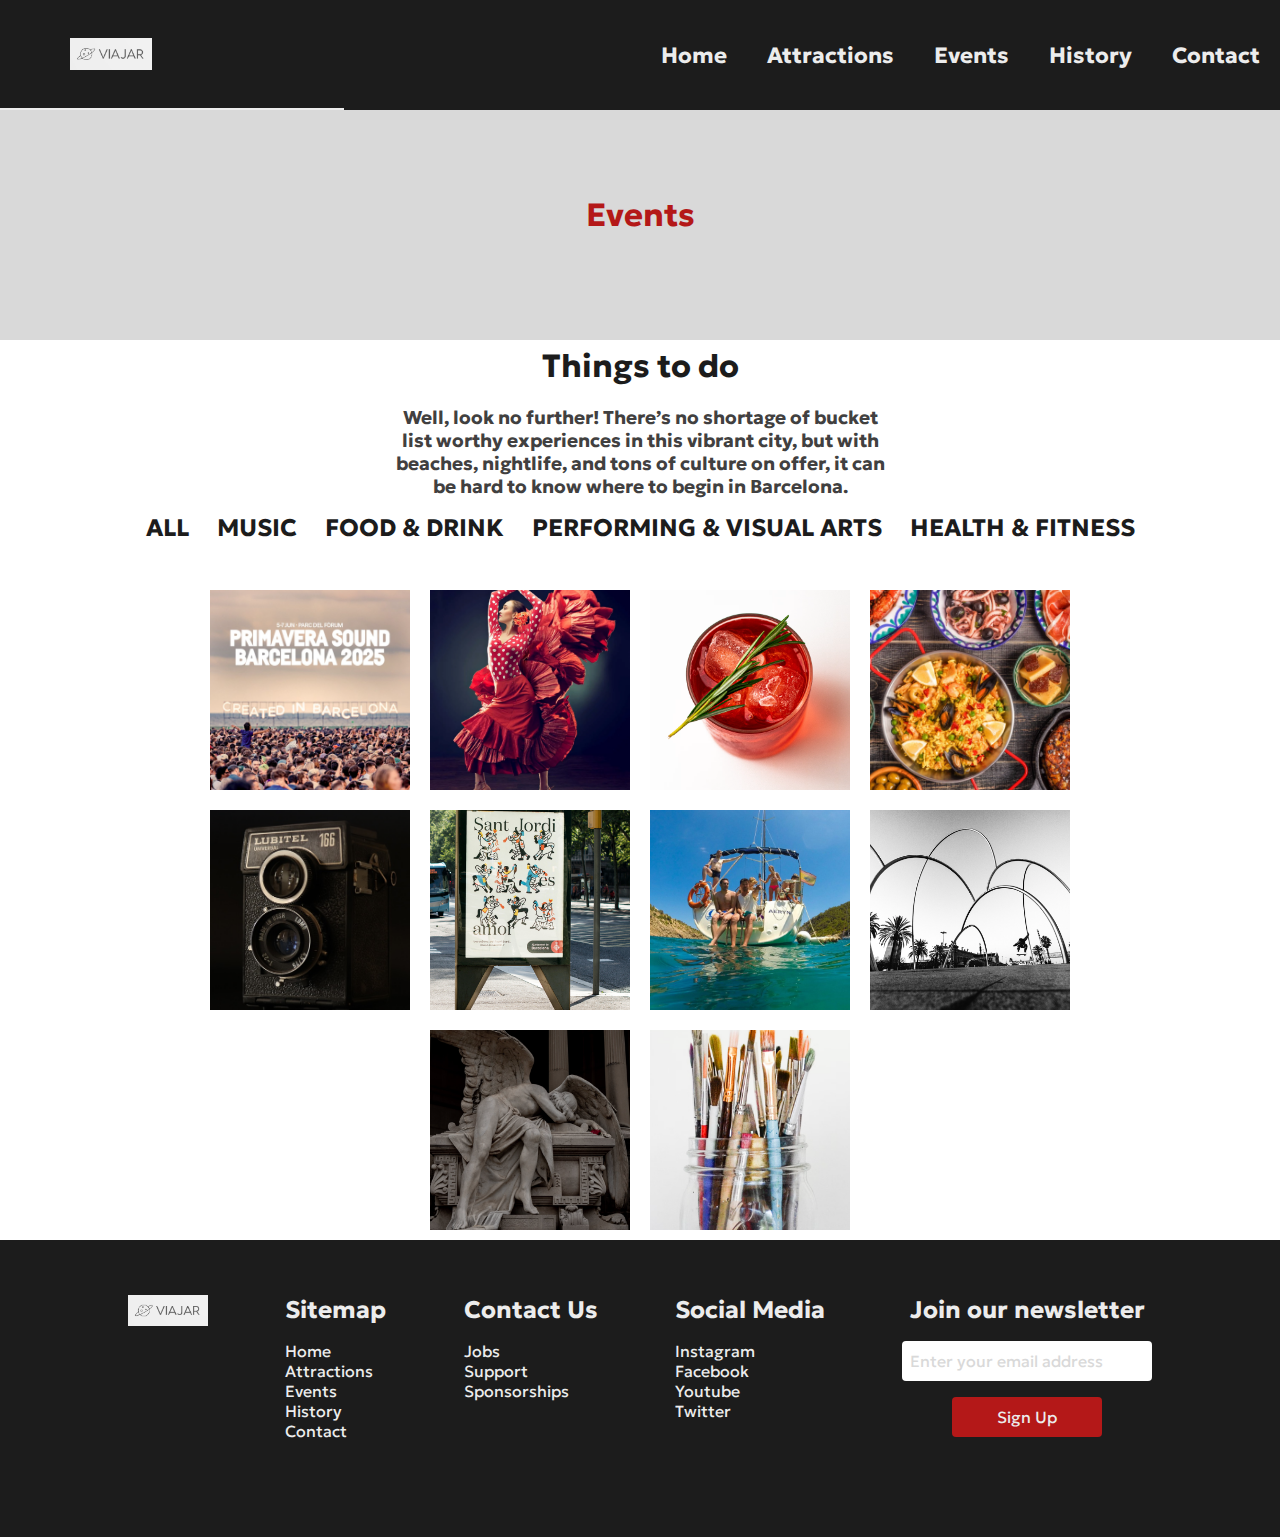
<file: events.html>
<!DOCTYPE html>
<html lang="en">
<head>
    <meta charset="UTF-8">
    <meta name="viewport" content="width=device-width, initial-scale=1.0">
    <title>Document</title>
    <link rel="stylesheet" href="styles/events.css">
    <link rel="stylesheet" href="https://cdnjs.cloudflare.com/ajax/libs/font-awesome/6.7.2/css/all.min.css" integrity="sha512-Evv84Mr4kqVGRNSgIGL/F/aIDqQb7xQ2vcrdIwxfjThSH8CSR7PBEakCr51Ck+w+/U6swU2Im1vVX0SVk9ABhg==" crossorigin="anonymous" referrerpolicy="no-referrer" />
    <link rel="preconnect" href="https://fonts.googleapis.com">
<link rel="preconnect" href="https://fonts.gstatic.com" crossorigin>
<link href="https://fonts.googleapis.com/css2?family=Dancing+Script:wght@400..700&family=Geologica:wght@100..900&display=swap" rel="stylesheet">
</head>
<body>
    <nav>
      <input type="checkbox" id="sidebar-active" />
      <label for="sidebar-active" class="open-sidebar-button">
        <svg xmlns="http://www.w3.org/2000/svg" height="32px" viewBox="0 -960 960 960" width="32px" fill="#e3e3e3"><path d="M120-240v-80h720v80H120Zm0-200v-80h720v80H120Zm0-200v-80h720v80H120Z"/></svg>
      </label>
      <label id="overlay" for="sidebar-active"></label>
      <div class="links-container">
        <label for="sidebar-active" class="close-sidebar-button">
            <svg xmlns="http://www.w3.org/2000/svg" height="32px" viewBox="0 -960 960 960" width="32px" fill="#e3e3e3"><path d="m256-200-56-56 224-224-224-224 56-56 224 224 224-224 56 56-224 224 224 224-56 56-224-224-224 224Z"/></svg>
        </label>
        <a class="home-link" href="./index.html"><img class="logo" src="images/events.images/viajar.white.png" alt="Logo"></a>
        <a href="./index.html"><h4>Home</h4></a>
        <a href="./attractions.html"><h4>Attractions</h4></a>
        <a href="./events.html"><h4>Events</h4></a>
        <a href="./history.html"><h4>History</h4></a>
        <a href="./contact.html"><h4>Contact</h4></a>
      </div>
    </nav>     
    <div class="container-events">
        <div class="row-title-events"><h1>Events</h1></div>
    </div>
    <div class="container-events-text">
        <div class="row-main-text">
            <h1>Things to do</h1>
            <br>
            <div class="row-text-2">
             <h3>Well, look no further! There’s no shortage of bucket list worthy experiences in this vibrant city, but with beaches, nightlife, and tons of culture on offer, it can be hard to know where to begin in Barcelona.</h3>
            </div>
        </div>
        
        <div class="row-filters">
          <ul>
            <li><h2><a href="#" class="btn" onclick="filterImages('all')">All</a></h2></li>
            <li><h2><a href="#" class="btn" onclick="filterImages('music')">Music</a></h2></li>
            <li><h2><a href="#" class="btn" onclick="filterImages('food')">Food & Drink</a></h2></li>
            <li><h2><a href="#" class="btn" onclick="filterImages('performing')">Performing & Visual Arts</a></h2></li>
            <li><h2><a href="#" class="btn" onclick="filterImages('health')">Health & Fitness</a></h2></li>
        </ul>
        </div>
        <div id="image-container">
          <!-- images -->
        </div>
    </div>
    <div class="footer-container">
        <div class="footer">
            <ul class="footer-heading-logo">
                <li>
                    <h2><a href="./index.html"><img src="images/events.images/viajar.white.png"></a></h2>
                  </li>
            </ul>

          <ul> 
            <div class="footer-heading sitemap">
            <li><h2>Sitemap</h2></li>
            <li><a href="#">Home</a></li>
            <li><a href="#">Attractions</a></li>
            <li><a href="#">Events</a></li>
            <li><a href="#">History</a></li>
            <li><a href="#">Contact</a></li>
            </div>
        </ul>
        
        <ul>
         <div class="footer-heading contactUs">
           <li><h2>Contact Us</h2></li>
           <li>Jobs</li>
           <li>Support</li>
           <li>Sponsorships</li>
         </div>
        </ul>
          <ul>
         <div class="footer-heading socialMedia">
          <li><h2>Social Media</h2></li>
          <li>Instagram</li>
          <li>Facebook</li>
          <li>Youtube</li>
          <li>Twitter</li>
        </div>
          </ul>
       <ul>
        <div class="footer-email-form">
          <li><h2>Join our newsletter</h2></li>
          <li> <input type="email" placeholder="Enter your email address" id="footer-email"></li>
          <li><input type="submit" value="Sign Up" id="footer-email-btn"></li>
        </div>
       </ul>
       </div>
      </div>
      
  <script src="./scripts/events.js"></script>
</body>
</html>
</file>
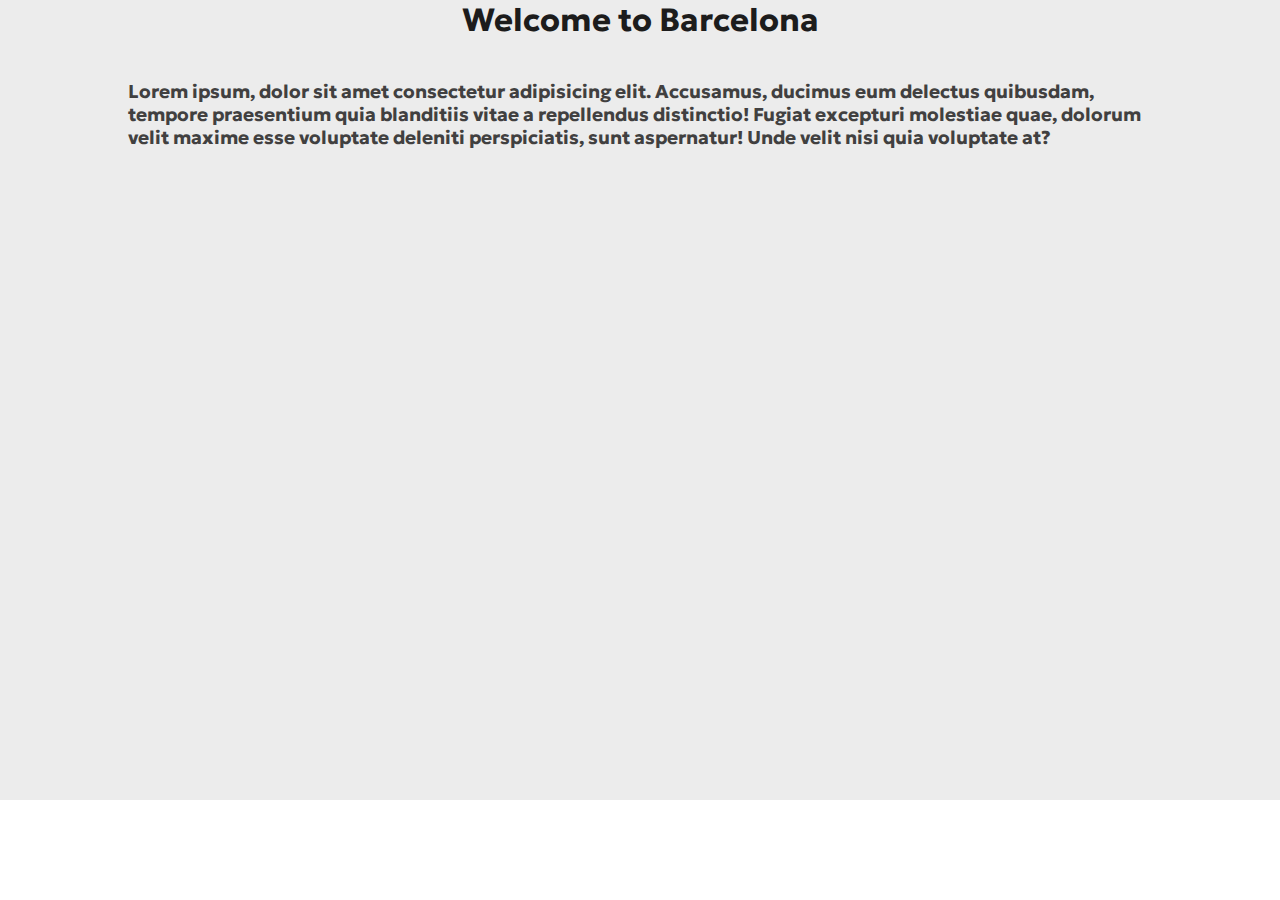
<file: example1.html>
<!DOCTYPE html>
<html lang="en">
<head>
    <meta charset="UTF-8">
    <meta name="viewport" content="width=device-width, initial-scale=1.0">
    <title>Document</title>
    <link rel="stylesheet" href="styles/example1.css">
    <link href="https://fonts.googleapis.com/css2?family=Dancing+Script:wght@400..700&family=Geologica:wght@100..900&display=swap" rel="stylesheet">
</head>
<body>
    <div class="container-example1-welcome">
        <div class="row-example1-title"><h1>Welcome to Barcelona</h1></div>
        <div class="row-example1-explain"><h3>Lorem ipsum, dolor sit amet consectetur adipisicing elit. Accusamus, ducimus eum delectus quibusdam, tempore praesentium quia blanditiis vitae a repellendus distinctio! Fugiat excepturi molestiae quae, dolorum velit maxime esse voluptate deleniti perspiciatis, sunt aspernatur! Unde velit nisi quia voluptate at?</h3></div>
    </div>
    
</body>
</html>
</file>
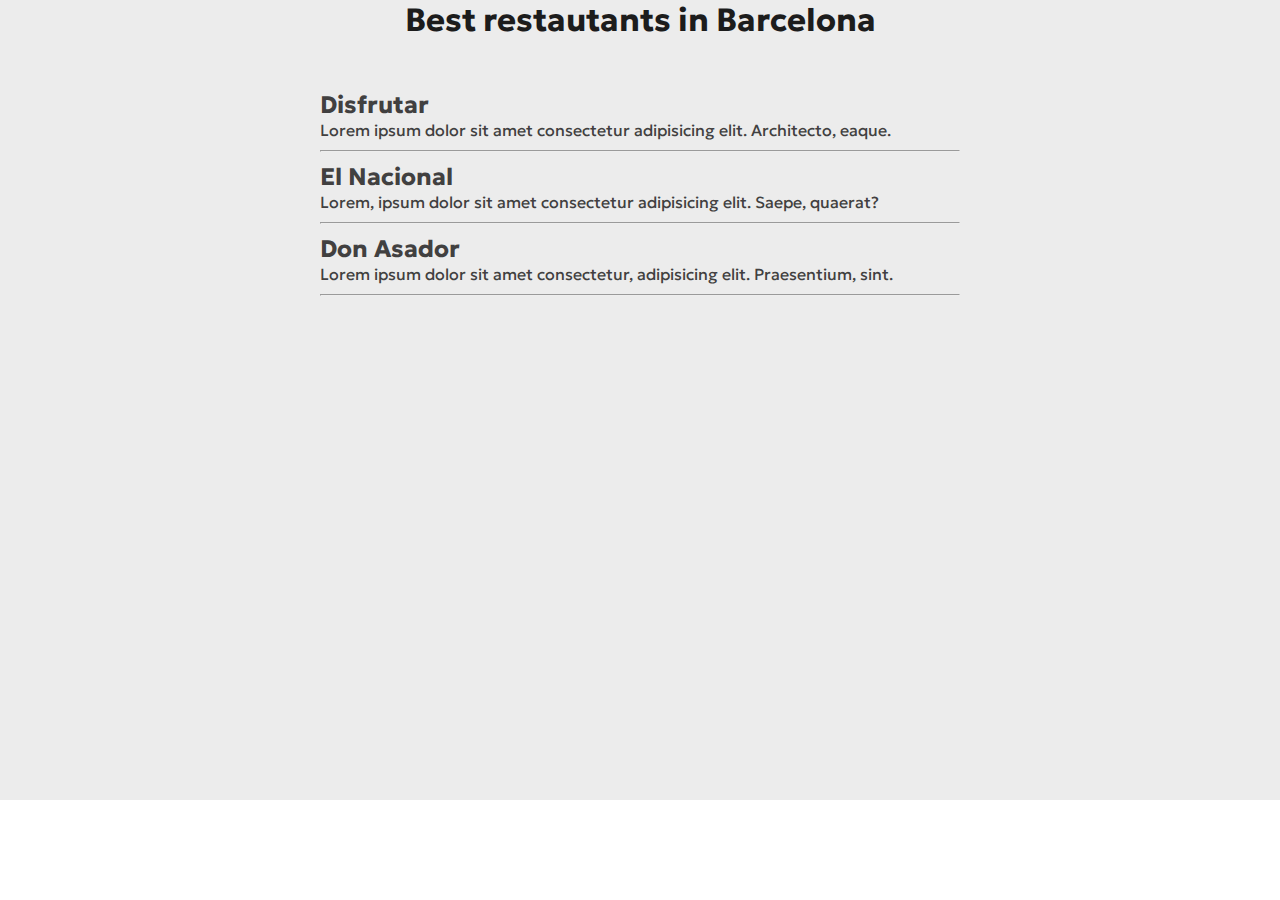
<file: example2.html>
<!DOCTYPE html>
<html lang="en">
<head>
    <meta charset="UTF-8">
    <meta name="viewport" content="width=device-width, initial-scale=1.0">
    <title>Document</title>
    <link rel="stylesheet" href="styles/example2.css">
    <link href="https://fonts.googleapis.com/css2?family=Dancing+Script:wght@400..700&family=Geologica:wght@100..900&display=swap" rel="stylesheet">
</head>
<body>
    <div class="container-example2-restaurants">
        <div class="row-example2-restaurants-title"><h1>Best restautants in Barcelona</h1></div>
        <div class="row-example2-restaurants-explain">
            <p><h2>Disfrutar</h2>Lorem ipsum dolor sit amet consectetur adipisicing elit. Architecto, eaque.</p>
            <hr>
            <p><h2>El Nacional</h2>Lorem, ipsum dolor sit amet consectetur adipisicing elit. Saepe, quaerat?</p>
            <hr>
            <p><h2>Don Asador</h2>Lorem ipsum dolor sit amet consectetur, adipisicing elit. Praesentium, sint.</p>
            <hr>
        </div>
    </div>
</body>
</html>
</file>
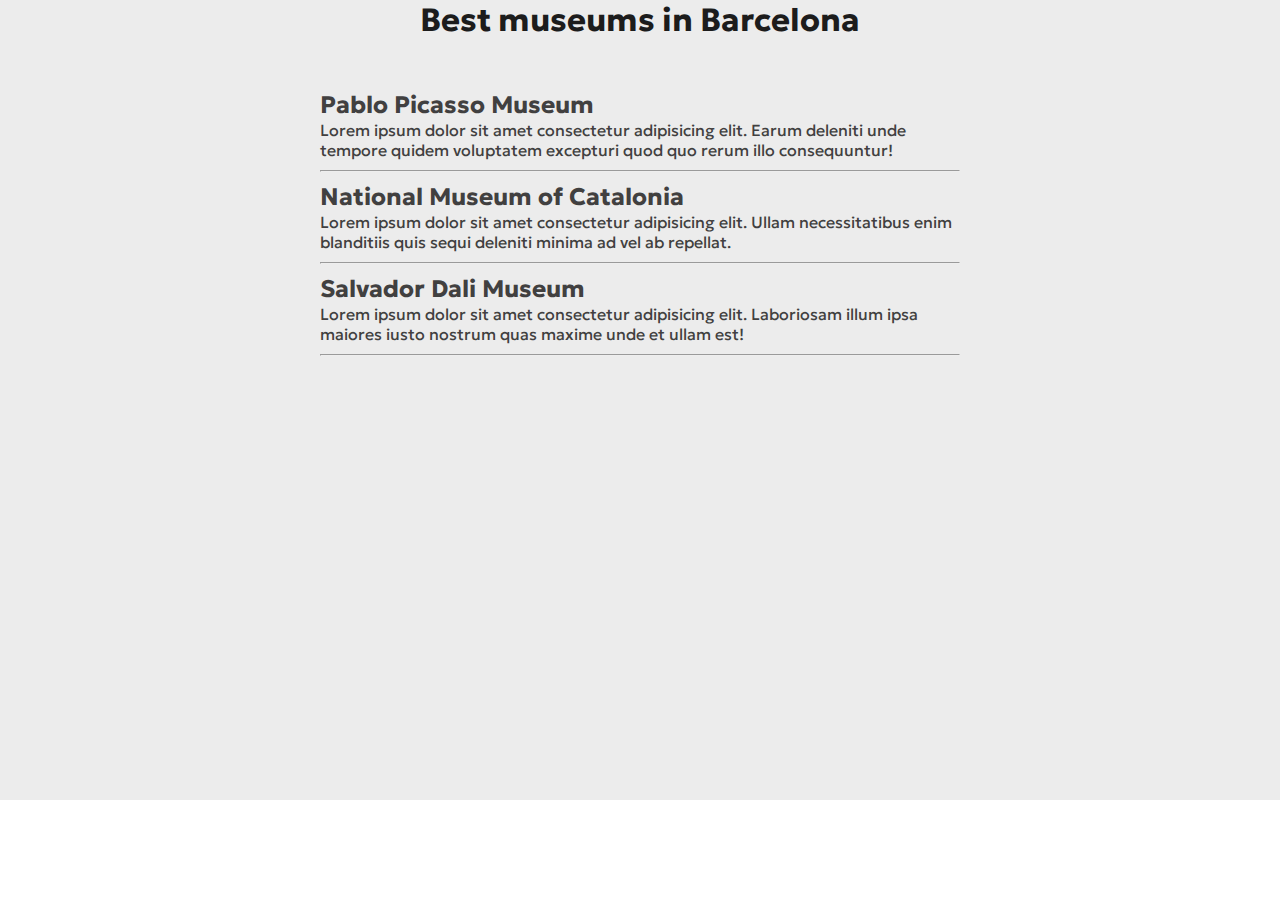
<file: example3.html>
<!DOCTYPE html>
<html lang="en">
<head>
    <meta charset="UTF-8">
    <meta name="viewport" content="width=device-width, initial-scale=1.0">
    <title>Document</title>
    <link rel="stylesheet" href="styles/example3.css">
    <link href="https://fonts.googleapis.com/css2?family=Dancing+Script:wght@400..700&family=Geologica:wght@100..900&display=swap" rel="stylesheet">
</head>
<body>
<div class="container-example3-museums">
    <div class="row-example3-museums-title"><h1>Best museums in Barcelona</h1></div>
    <div class="row-example3-museums-explain">
        <p><h2>Pablo Picasso Museum</h2>Lorem ipsum dolor sit amet consectetur adipisicing elit. Earum deleniti unde tempore quidem voluptatem excepturi quod quo rerum illo consequuntur!</p>
        <hr>
        <p><h2>National Museum of Catalonia</h2>Lorem ipsum dolor sit amet consectetur adipisicing elit. Ullam necessitatibus enim blanditiis quis sequi deleniti minima ad vel ab repellat.</p>
        <hr>
        <p><h2>Salvador Dali Museum</h2>Lorem ipsum dolor sit amet consectetur adipisicing elit. Laboriosam illum ipsa maiores iusto nostrum quas maxime unde et ullam est!</p>
        <hr>
    </div>
</div>
    
</body>
</html>
</file>
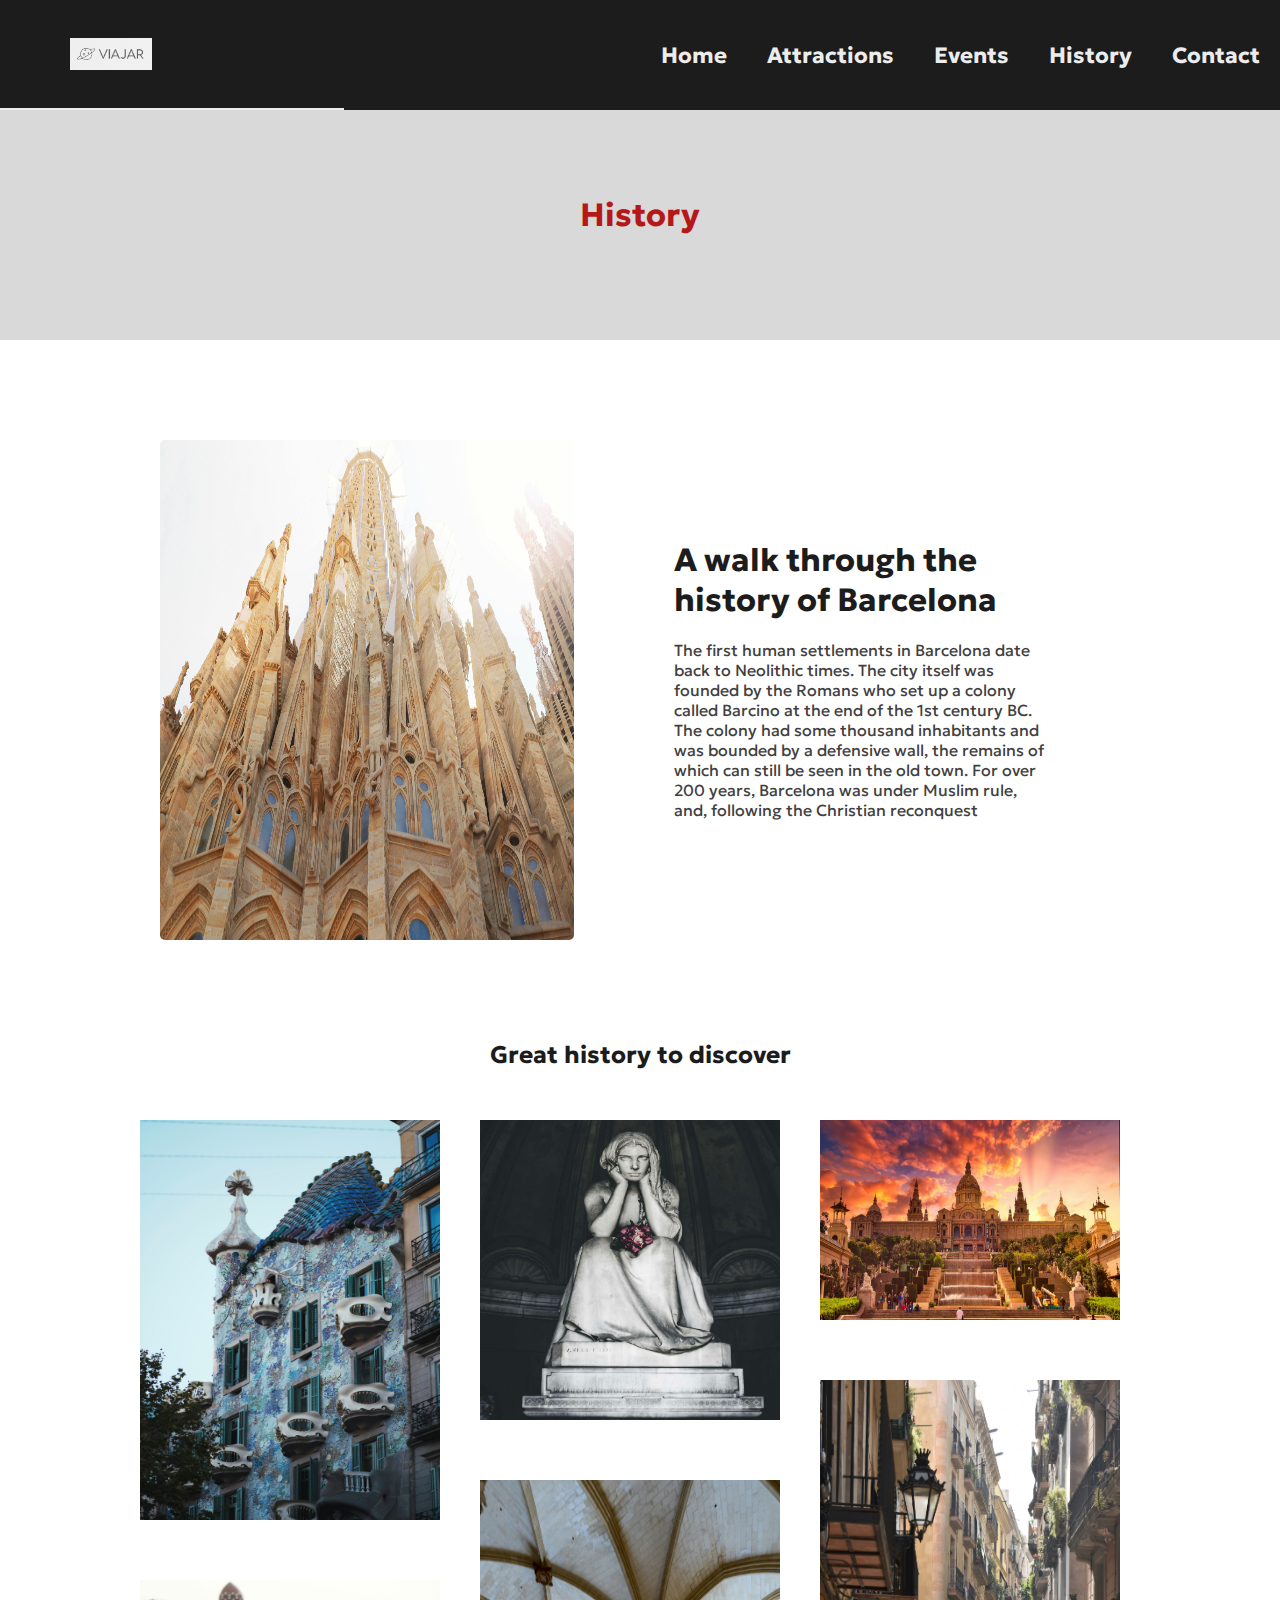
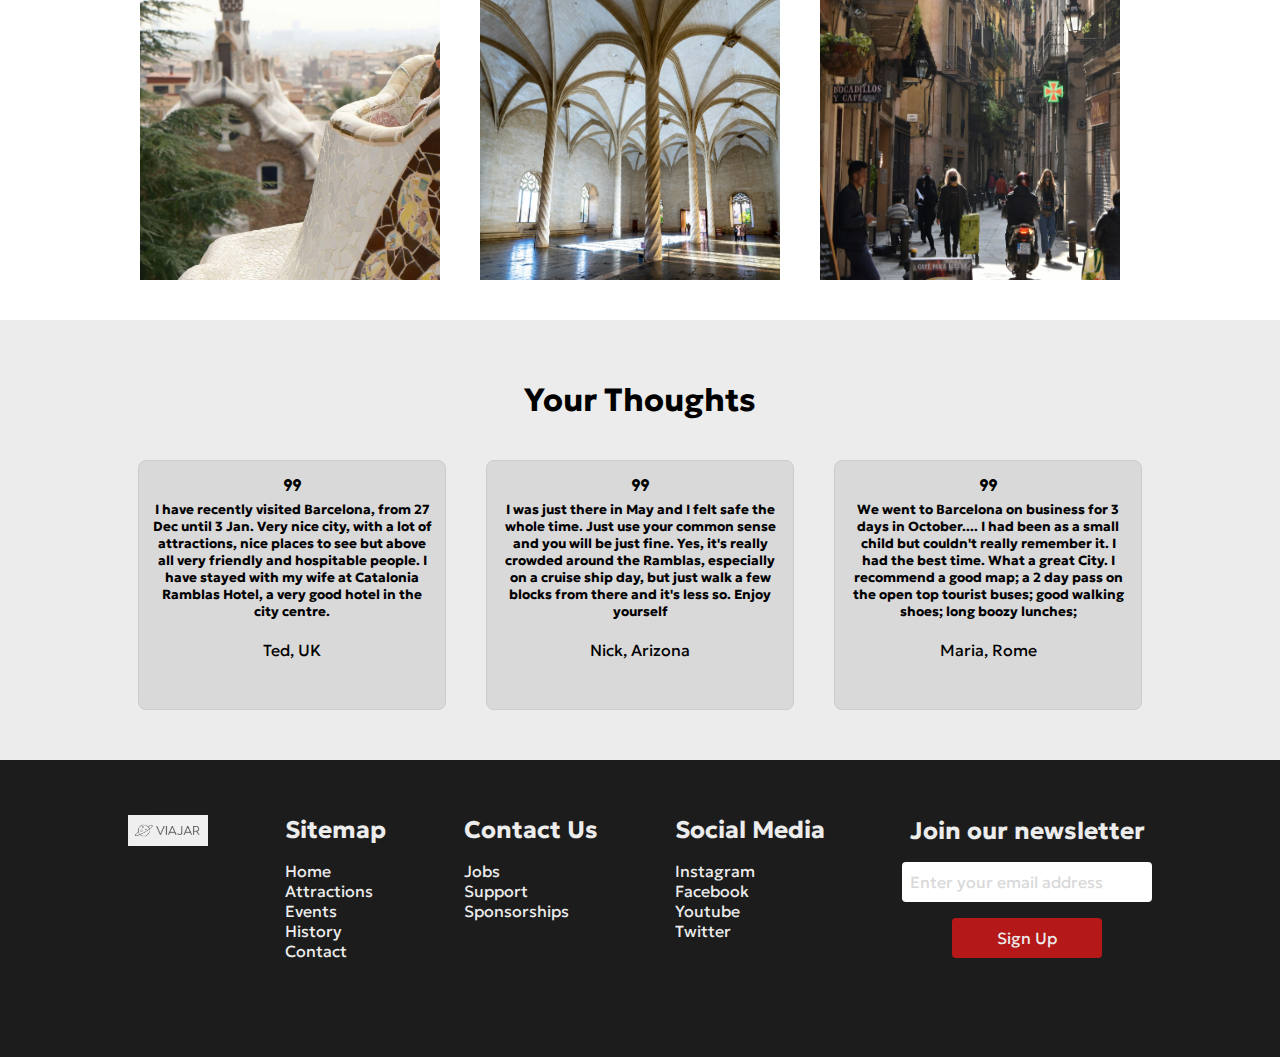
<file: history.html>
<!DOCTYPE html>
<html lang="en">
<head>
    <meta charset="UTF-8">
    <meta name="viewport" content="width=device-width, initial-scale=1.0">
    <title>Document</title>
    <link rel="stylesheet" href="styles/history.css">
    <link rel="stylesheet" href="https://fonts.googleapis.com/css2?family=Material+Symbols+Outlined:opsz,wght,FILL,GRAD@24,400,0,0&icon_names=format_quote" />
    <link rel="preconnect" href="https://fonts.googleapis.com">
<link rel="preconnect" href="https://fonts.gstatic.com" crossorigin>
<link href="https://fonts.googleapis.com/css2?family=Dancing+Script:wght@400..700&family=Geologica:wght@100..900&display=swap" rel="stylesheet">
</head>
<body>
  <nav>
    <input type="checkbox" id="sidebar-active" />
    <label for="sidebar-active" class="open-sidebar-button">
      <svg xmlns="http://www.w3.org/2000/svg" height="32px" viewBox="0 -960 960 960" width="32px" fill="#e3e3e3"><path d="M120-240v-80h720v80H120Zm0-200v-80h720v80H120Zm0-200v-80h720v80H120Z"/></svg>
    </label>
    <label id="overlay" for="sidebar-active"></label>
    <div class="links-container">
      <label for="sidebar-active" class="close-sidebar-button">
          <svg xmlns="http://www.w3.org/2000/svg" height="32px" viewBox="0 -960 960 960" width="32px" fill="#e3e3e3"><path d="m256-200-56-56 224-224-224-224 56-56 224 224 224-224 56 56-224 224 224 224-56 56-224-224-224 224Z"/></svg>
      </label>
      <a class="home-link" href="./index.html"><img class="logo" src="images/history.images/viajar.white.png" alt="Logo"></a>
      <a href="./index.html"><h4>Home</h4></a>
      <a href="./attractions.html"><h4>Attractions</h4></a>
      <a href="./events.html"><h4>Events</h4></a>
      <a href="./history.html"><h4>History</h4></a>
      <a href="./contact.html"><h4>Contact</h4></a>
    </div>
  </nav>
    <div class="container-title-history">
        <div class="row-text-history"><h1>History</h1></div>
    </div>  
    <div class="container-history">
        <div class="row-history">
           <div class="history-photo"><img src="images/history.images/sagrada.white..jpg"></div>
           <div class="history-text">
            <h1>A walk through the history of Barcelona </h1>
               <br>
               <p>The first human settlements in Barcelona date back to Neolithic times. The city itself was founded by the Romans who set up a colony called Barcino at the end of the 1st century BC. The colony had some thousand inhabitants and was bounded by a defensive wall, the remains of which can still be seen in the old town.
                For over 200 years, Barcelona was under Muslim rule, and, following the Christian reconquest</p>
           </div>
        </div>
    </div>    
    <div class="history-title-gallery"><h2>Great history to discover</h2></div>
    <div class="grid-container">
        <div class="box box1"><img src="images/history.images/gaud.jpg"></div>
        <div class="box box2"><img src="images/history.images/angel2.jpg"></div>
        <div class="box box3"><img src="images/history.images/national.jpg"></div>
        <div class="box box4"><img src="images/history.images/park.jpg"></div>
        <div class="box box5"><img src="images/history.images/palma.jpg"></div>
        <div class="box box6"><img src="images/history.images/goti.jpg"></div>
    </div>
    <div class="container-history-thoughts">
      <div class="row-thought-title">
          <h1>Your Thoughts</h1>
      </div>
      <div class="row-thoughts">
          <div class="thought-1">
              <span class="material-symbols-outlined">
                  format_quote
                  </span>
                    <h5>I have recently visited Barcelona, from 27 Dec until 3 Jan. Very nice city, with a lot of attractions, nice places to see but above all very friendly and hospitable people.
                      I have stayed with my wife at Catalonia Ramblas Hotel, a very good hotel in the city centre.</h5>
                      <br>
                      <p>Ted, UK</p>
          </div>
          <div class="thought-2">
              <span class="material-symbols-outlined">
                  format_quote
                  </span>
                  <h5>I was just there in May and I felt safe the whole time. Just use your common sense and you will be just fine. Yes, it's really crowded around the Ramblas, especially on a cruise ship day, but just walk a few blocks from there and it's less so. Enjoy yourself</h5>
                  <br>
                  <p>Nick, Arizona</p> 
          </div>
          <div class="thought-3">
              <span class="material-symbols-outlined">
                  format_quote
                  </span>
                  <h5>We went to Barcelona on business for 3 days in October.... I had been as a small child but couldn't really remember it. I had the best time. What a great City. I recommend a good map; a 2 day pass on the open top tourist buses; good walking shoes; long boozy lunches;</h5>
                  <br>
                  <p>Maria, Rome</p> 
          </div>
      </div>
      <div class="footer-container">
        <div class="footer">
            <ul class="footer-heading-logo">
                <li>
                    <h2><a href="./index.html"><img src="images/history.images/viajar.white.png"></a></h2>
                  </li>
            </ul>

            <ul class="footer-heading sitemap">
                <li><h2>Sitemap</h2></li>
                <li><a href="#">Home</a></li>
                <li><a href="#">Attractions</a></li>
                <li><a href="#">Events</a></li>
                <li><a href="#">History</a></li>
                <li><a href="#">Contact</a></li>
            </ul>
            <ul class="footer-heading contactUs">
                <li><h2>Contact Us</h2></li>
                <li><a href="#">Jobs</a></li>
                <li><a href="#">Support</a></li>
                <li><a href="#">Sponsorships</a></li>
            </ul>
            <ul class="footer-heading socialMedia">
                <li><h2>Social Media</h2></li>
                <li><a href="#">Instagram</a></li>
                <li><a href="#">Facebook</a></li>
                <li><a href="#">Youtube</a></li>
                <li><a href="#">Twitter</a></li>
            </ul>
            <ul class="footer-email-form">
                <li><h2>Join our newsletter</h2></li>
                <li> <input type="email" placeholder="Enter your email address" id="footer-email"></li>
                <li><input type="submit" value="Sign Up" id="footer-email-btn"></li>
            </ul>
        </div>
    </div>
      
</body>
</html>
</file>
<file: styles/attractions.css>
*{
    margin: 0;
    padding: 0;
    box-sizing: border-box;
    list-style-type: none;
    text-decoration: none;
    font-family: "Geologica", sans-serif;
}
html{
    font-size: 1rem;
    font-family: "Geologica", sans-serif;
}

img {
    max-width: 100%;
    height: auto;
    display: block;
  }

nav{
    height: 110px;
    background-color: #1c1c1c;
    display: flex;
    justify-content: flex-end;
    align-items: center;
    position: relative;
}

.links-container{
    height: 100%;
    width: 100%;
    display: flex;
    flex-direction: row;
    align-items: center;
    
}

nav a{
    height: 100%;
    padding: 0 20px;
    display: flex;
    align-items: center;
    text-decoration: none;
    color: #ececec;
    font-size: 22px;
}

.logo{
    max-width: 27%;
    margin-left: 50px;
    max-height: 90%;
}

nav .links-container a:hover{
    border-bottom: 2px solid #ececec;
    transition: 0.5s ease-in;

}

nav .home-link{
    margin-right: auto;
}

nav svg{
    fill: #ececec;
}

#sidebar-active{
    display: none;
}

.open-sidebar-button, .close-sidebar-button{
 padding: 0 20px;
 display: none;
}

.container-attractions{
    width: 100%;
    height: 250px;
    list-style-type: none;
    background-color: #d9d9d9;
    margin-top: -20px;
    justify-content: center;
    align-items: center;
    display: flex;
    color: #b41818;
    
}
.row-text-attractions{
    justify-content: center;
    align-items: center;
    
}

.about__container{
    min-height: 110vh;
    
}
.about__wrap {
    height: 800px;
    width: 80%;
    display: grid;
    grid-template-columns: 1fr 1fr;
    justify-content: center;
    align-items: center;
    gap: 3rem;
    margin: auto;
    
  }
  
  .about__images {
    height: 100%;
    width: 100%;
    display: grid;
    grid-template-columns: repeat(17, 1fr);
    grid-template-rows: repeat(15, 1fr);
    
  }
  
  .about__image--1 {
    grid-column: 5 / span 9;
    grid-row: 1 / span 6;
  }
  .about__image--1 img{
    width: 370px;
    height: 300px;
  }
  .about__image--2 {
    grid-column: 1 / span 9;
    grid-row: 6 / span 6;
  }
  .about__image--2 img{
    width: 380px;
    height: 300px;
  }
  .about__text {
    width: 70%;
    display: flex;
    flex-direction: column;
    align-items: flex-start;
    color: #1c1c1c;
    font-family: "Geologica", sans-serif;
  }
  
  .about__wrap {
    grid-template-columns: 1fr 1fr; 
    display: grid;
    justify-items: center; 
  }
  
  .about__text {
   order: 1;  
  }
  
  .about__images {
    order: 2;  
  }
  .about__text p{
    color: #414040;
  }
  .main-restaurants {
    display: flex;
    justify-content: center;
    align-items: center;
    min-height: 100vh;
    margin: 0;
}

.container {
    display: grid;
    grid-template-columns: 1fr;
    gap: 20px;
    width: 80%;
    background: white;
    margin: auto;
    margin-bottom: 10px;
}
.item {
    display: flex;
    background: white;
    padding: 0;
    border-radius: 8px;
    overflow: hidden;
    height: 350px;
    
}
.item img {
    width: 50%;
    height: 100%;
    object-fit: cover;
}
.content {   
    display: flex;
    flex-direction: column;
    justify-content: flex-start;
    padding: 20px;
    width: 50%;
    height: 100%;
    background-color: white;
    
}
.content h2 {
    margin:10px;
    padding-top: 20px;
    font-size: 1.5em;
    color: #1c1c1c;
    text-align: left;
    
}
.content p {
    font-size: 0.9em;
    color: #8d8c8c;
    margin-bottom: 20px;
    margin: 10px;
}
.content a {
    color: #b41818;
    text-decoration: none;
    font-weight: bold;
    margin: 10px;
}
.content a:hover{
    transform: translate(3px);
    color: #1c1c1c;
}
.about__container2 {
    min-height: 110vh;
    background-color: #d9d9d9;
  }
  
  .about__wrap2 {
    height: 800px;
    width: 100%;
    display: grid;
    grid-template-columns: 1fr 1fr;
    justify-content: center;
    align-items: center;
    gap: 3rem;
    margin: auto;
  }
  
  .about__images2 {
    height: 100%;
    width: 100%;
    display: grid;
    grid-template-columns: repeat(17, 1fr);
    grid-template-rows: repeat(15, 1fr);
  }
  
  .about__image--4 {
    grid-column: 5 / span 9;
    grid-row: 1 / span 6;
    z-index: 1;
  }
  .about__image--4 img{
    width: 370px;
    height: 350px;
  }
  .about__image--5 {
    grid-column: 1 / span 9;
    grid-row: 6 / span 6;
    z-index: 2;
  }
  .about__image--5 img{
    width: 370px;
    height: 350px;
  }
  .about__image--3 {
    grid-column: 4 / span 6;
    grid-row: 11 / span 4;
    z-index: 3;
  }
  
  .about__text2 {
    width: 70%;
    line-height: 1.6;
    display: flex;
    flex-direction: column;
    align-items: flex-start;
  }
  
  .about__text h2 {
    padding: 2rem 0;
    line-height: 1.2;
    font-weight: 0px;
  }
  .main-museums {
    display: flex;
    justify-content: center;
    align-items: center;
    min-height: 100vh;
    margin: 0;
    background-color: #d9d9d9;
}

.container-museums {
    display: grid;
    grid-template-columns: 1fr;
    gap: 20px;
    width: 80%;
    background: white;
    margin: auto;
    background-color: #d9d9d9;
    margin-bottom: 10px;
}
.item {
    display: flex;
    background: white;
    box-shadow: 0px 4px 8px rgba(0, 0, 0, 0.1);
    padding: 0;
    border-radius: 8px;
    overflow: hidden;
    height: 350px;
}

.item img {
    width: 50%;
    height: 100%;
    object-fit: cover;
}
.footer-container {
    background:#1c1c1c;
    padding: 4rem 0 ;
    width: 100%;
    display: flex;
    justify-content: center;
    padding-top: 55px;
    height: auto;
}
.footer {
    width: 80%;
    height: auto;
    background: #1c1c1c;;
    color: #ececec;
    display: flex;
    flex-wrap: wrap;
    margin: 0 auto;
    justify-content: space-between;
}
.footer-heading {
    display: flex;
    flex-direction: column;
    margin-bottom: 2rem;
    text-align: left;
}
.footer-heading h2 {
    margin-bottom: 1rem;
    text-decoration: none;
    list-style-type: none;
}
.footer-heading a {
    color: #ececec;
    text-decoration: none;
    margin-bottom: 0.5rem;
    
}
.footer-heading a:hover {
    color:#B41818;
    transition: 0.3s ease-out;
    
}
.footer-email-form  h2 {
    margin-bottom: 1rem;
    
}
#footer-email {
    width: 250px;
    height: 40px;
    border-radius: 4px;
    border: none;
    padding-left: 0.5rem;
    font-size: 1rem;
    margin-bottom: 1rem;
    
}
.footer-email-form{
    display: flex;
    flex-direction: column;
    align-items: center;
    justify-content: center;
    text-align: center;
    margin-top: -35px;
}

#footer-email::placeholder {
    color: #d9d9d9;
    
}
#footer-email-btn {
    width: 150px; 
    height: 40px;
    border-radius: 4px;
    background-color: #B41818;
    outline: none;
    border: none;
    color: #ececec;
    font-size: 1rem;
    text-align: center;
}

#footer-email-btn:hover {
    background-color: skyblue;
    transition: all 0.4s ease-out;
    
}
.footer-logo ul li{
    display: flex;
    margin: 0 0 1rem;
    text-decoration: none;
    list-style-type: none;
    flex-direction: column;
    text-align: left;
}
.footer-logo img{
    width: 80px;
    text-decoration: none;
    
}
.footer-heading-logo ul li{
    width: 50px;
    display: inline-block;
    text-decoration: none;
    list-style-type: none;
}
.footer-heading-logo img{
    width: 80px;
    
}
@media (max-width: 760px) {
    .links-container{
        flex-direction: column;
        align-items: flex-start;
        position: fixed;
        top:0;
        right: -100%;
        width: 450px;
        z-index: 10;
        background-color: #1c1c1c;
        box-shadow: -5px 0 5px rgba(0,0,0, 0.25);
        transition: 0.75s ease-out;
    }
    nav a{
        box-sizing: border-box;
        height: auto;
        width: 100%;
        padding: 20px 30px;
        justify-content: left;
    }
    
    .open-sidebar-button, .close-sidebar-button{
        padding: 20px;
        display: block;
       }
       #sidebar-active:checked ~ .links-container{
        right: 0;
       }
       #sidebar-active:checked ~ #overlay{
        height: 100%;
        width: 100%;
        position: fixed;
        top: 0;
        left: 0;
        z-index: 9;
       }
    
       .logo{
        max-width: 50%;
        max-height: 70%;
        margin-left: -5px;
       }
    .container-attractions {
        height: 200px;
        flex-direction: column;
        text-align: center;
    }

    .row-text-attractions h1 {
        font-size: 1.8rem;
    }

    .about__wrap {
        width: 95%;
        grid-template-columns: 1fr;
        height: auto;
    }

    .about__image--1 img,
    .about__image--2 img {
        width: 100%;
        height: auto;
    }

    .about__text {
        width: 100%;
        text-align: center;
        font-size: 0.95rem;
    }

    .about__images {
        display: flex;
        flex-direction: column;
        justify-content: center;
        align-items: center;
    }

    .about__image--1,
    .about__image--2 {
        width: 100%;
        text-align: center;
    }

    .about__text p {
        margin-top: 1rem;
    }
    .container {
        width: 95%;
        grid-template-columns: 1fr;
    }

    .item {
        flex-direction: column;
        height: auto;
        margin-bottom: 20px;
    }

    .item img {
        width: 100%;
        height: 250px;
    }

    .content {
        width: 100%;
        padding: 15px;
    }

    .content h2 {
        font-size: 1.2em;
        text-align: center;
    }

    .content p {
        font-size: 0.95em;
        margin-bottom: 10px;
    }

    .content a {
        font-size: 1.1em;
        text-align: left;
    }
    .about__container2 {
        padding: 20px 0;
    }

    .about__wrap2 {
        width: 95%;
        grid-template-columns: 1fr;
        height: auto;
    }

    .about__image--4 img,
    .about__image--5 img {
        width: 100%;
        height: auto;
    }

    .about__text2 {
        width: 100%;
        text-align: center;
        font-size: 0.95rem;
        
    }

    .about__images2 {
        display: flex;
        flex-direction: column;
        justify-content: center;
        align-items: center;
    }

    .about__image--4,
    .about__image--5 {
        width: 100%;
        text-align: center;
    }

    .about__text2 p {
        margin-top: 1rem;
    }

    .about__text2 h2 {
        font-size: 1.5rem;
    }
    .footer-container{
        text-align: left;
        
      }
    .footer {
        flex-direction: column; 
        align-items: flex-start;
        text-align: left;
    }
    .footer-heading-logo {
        display: flex;
        justify-content: flex-start;
        width: 100%;
      }
    .footer-heading {
        width: 100%; 
        text-align: left; 
    }
    .footer-email-form{
        text-align: left;
        align-items: flex-start;
    }
    .footer-email-form input{
        width: 100%;
    }
    .footer-heading h2 {
        font-size: 1.5rem;
    }

    #footer-email {
        width: 150%; 
        text-align: left;
        align-items: flex-start;
    }
    .footer-email-form li {
        text-align: left;
    }
    .footer-logo img {
        width: 60px;
    }

    .footer-heading-logo img {
        width: 60px;
        margin: 0;
    }
    .footer-container ul li{
        margin-right:280px;
        text-align: left;
       
    }
}
@media (max-width: 1080px) {
   .links-container{
    flex-direction: column;
    align-items: flex-start;
    position: fixed;
    top:0;
    right: -100%;
    width: 450px;
    z-index: 10;
    background-color: #1c1c1c;
    box-shadow: -5px 0 5px rgba(0,0,0, 0.25);
    transition: 0.75s ease-out;
}
nav a{
    box-sizing: border-box;
    height: auto;
    width: 100%;
    padding: 20px 30px;
    justify-content: left;
}

.open-sidebar-button, .close-sidebar-button{
    padding: 20px;
    display: block;
   }
   #sidebar-active:checked ~ .links-container{
    right: 0;
   }
   #sidebar-active:checked ~ #overlay{
    height: 100%;
    width: 100%;
    position: fixed;
    top: 0;
    left: 0;
    z-index: 9;
   }
   .logo{
    max-width: 50%;
    max-height: 70%;
    margin-left: -5px;
   }
    .about__wrap {
        width: 90%;
        grid-template-columns: 1fr 1fr;
    }
  
    .about__image--1 img,
    .about__image--2 img {
        width: 300px;
        height: 280px;
    }

    .about__text {
        width: 80%;
        font-size: 1rem;
    }
    .container {
        width: 90%;
    }

    .item {
        flex-direction: row;
        height: auto;
    }

    .item img {
        width: 40%;
        height: auto;
    }

    .content {
        width: 60%;
    }

    .content h2 {
        font-size: 1.3em;
    }

    .content p {
        font-size: 1em;
    }
    .about__wrap2 {
        width: 90%;
        grid-template-columns: 1fr 1fr;
    }
  
    .about__image--4 img,
    .about__image--5 img {
        width: 300px;
        height: 280px;
    }

    .about__text2 {
        width: 80%;
        font-size: 1rem;
    }
    .footer-container ul li{
        margin-right:350px;
        text-align:left;
    
      }
    .footer {
        flex-direction: column; 
        align-items: left;
    }

    .footer-heading {
        margin-right: 0;
        text-align: left;
    }

    .footer-heading h2 {
        font-size: 1.5rem;
    }

    .footer-logo img {
        width: 70px;
    }

    .footer-heading-logo img {
        width: 70px;
        margin-right: 0;
    }

    #footer-email {
        width: 80%;
        max-width: 350px;
        margin-bottom: 1rem;
    }

    #footer-email-btn {
        width: 100% !important;
    }
    .footer-email-form{
        width: 100%;
        align-items: flex-start;
    }
}
</file>
<file: styles/contact.css>
html{
    font-size: 1rem;
    font-family: "Geologica", sans-serif;
}

img {
    max-width: 100%;
    height: auto;
    display: block;
  }

nav{
    height: 110px;
    background-color:#1c1c1c;
    display: flex;
    justify-content: flex-end;
    align-items: center;
    position: relative;
}

.links-container{
    height: 100%;
    width: 100%;
    display: flex;
    flex-direction: row;
    align-items: center;
    
}

nav a{
    height: 100%;
    padding: 0 20px;
    display: flex;
    align-items: center;
    text-decoration: none;
    color: #ececec;
    font-size: 22px;
    
}

.logo{
    max-width: 27%;
    margin-left: 50px;
    max-height: 90%;
}

nav .links-container a:hover{
    border-bottom: 2px solid #ececec;
    transition: 0.5s ease-in;
}

nav .home-link{
    margin-right: auto;
}

nav svg{
    fill: #ececec;
}

#sidebar-active{
    display: none;
}

.open-sidebar-button, .close-sidebar-button{
 padding: 0 20px;
 display: none;
}
*{
    margin: 0;
    padding: 0px;
    box-sizing: border-box;
    font-family: "Geologica", sans-serif;
    list-style-type: none;
}
.container-contact{
    max-width: 100%;
    height: 250px;
    list-style-type: none;
    background-color: #d9d9d9;
    margin-top: -20px;
    justify-content: center;
    align-items: center;
    display: flex;
    color: #b41818;
    
}
.row-text-contact{
    justify-content: center;
    align-items: center;
    text-align: center;
}
.contact{
    min-height: 100vh;
    padding: 50px;
    text-align: center;
    width: 80%;
    margin: auto;
    display: flex;
    flex-wrap: wrap;
    justify-content: center;
}
.contact-wrap{
    display:flex;
    grid-gap: 60px;
    text-align: left;
    flex-wrap: wrap;
    justify-content: space-between;
    width: 100%;
    max-width: 1200px;
    margin: 0 auto;
}
.contact-form-title{
    text-align:left;
}

#contact-form h3{
    font-size: 24px;
    margin-bottom: 20px;
    color: #1c1c1c;
    
}
.form-group{
    margin-bottom: 20px;
    text-align: left;
}
.contact-info, #contact-form{
    flex: 1;
    min-width: 45%;
    margin: 10px;
}
#contact-form{
    border: solid 1px #ececec;
    padding: 30px;
    border-radius: 20px;
}

input, textarea{
    width:100%;
    max-width: 400px;
    padding: 12px;
    border:solid  #ececec 1px;
    color: #d9d9d9;
    
}
#message{
    height: 100px;
}
input:focus,
textarea:focus{
    outline: none;
    box-shadow: 0 0 8px #ececec;
    
}
button{
    display: inline-block;
    padding: 12px 24px;
    background-color: #b41818;
    color: #ececec;
    border: none;
    cursor: pointer;
    transition: 0.3s ease;
    width: 100%;
    max-width: 400px;
}
button:hover{
    background-color: skyblue;
    
}
.contact-info h3{
    font-size: 24px;
    margin-bottom: 20px;
}
.contact-info h5{
    margin-bottom: 20px;
    color: #8d8c8c;
}
.contact-info p{
    margin-bottom: 10px;
    color: #ececec;
    color: #1c1c1c;
    
}
.contact-info i{
    color:#b41818;
    margin-right: 10px;
    font-size: 18px;
}
.fa-brands {
    padding: 8px;
}
.image-anime{
    width: 300px;
    margin: auto;
}
#Plane {
    animation: movePlane 7s linear infinite ;
  }
  
  @keyframes movePlane {
    0% {
      transform: translateX(-200px); 
    }
     100% {
        transform: translateX(50px); 
    }
  }
  #Cloud_1 {
    animation: moveCloud_1 7s linear infinite;
  }
  @keyframes moveCloud_1 {
    0% {
        transform: translateX(0); 
      }
       100% {
          transform: translateX(100px); 
      }
  }
  #Cloud_2 {
    animation: moveCloud_2 20s linear infinite;
  }
  @keyframes moveCloud_2 {
    0% {
        transform: translateX(100px); 
      }
       100% {
          transform: translateX(-250px); 
      }
  }
  #Cloud_3{
    animation: moveCloud_3 10s linear infinite;
  }
  @keyframes moveCloud_3 {
    0% {
        transform: translateX(100px); 
      }
       100% {
          transform: translateX(-250px); 
      }
    }
    
    #Earth {
        animation: rotateAnimation 200s linear infinite;
        transform-origin: center center;
      }
  
      @keyframes rotateAnimation {
        0% {
          transform: rotate(0deg);
        }
        100% {
          transform: rotate(360deg);
        }
      }

.footer-container {
    background:#1c1c1c;
    padding: 4rem 0 ;
    width: 100%;
    display: flex;
    justify-content: center;
    padding-top: 55px;
    height: auto;
}
.footer {
    width: 80%;
    height: auto;
    background: #1c1c1c;;
    color: #ececec;
    display: flex;
    flex-wrap: wrap;
    margin: 0 auto;
    justify-content: space-between;
}
.footer-heading {
    display: flex;
    flex-direction: column;
    margin-bottom: 2rem;
    text-align: left;
}
.footer-heading h2 {
    margin-bottom: 1rem;
    text-decoration: none;
    list-style-type: none;
}
.footer-heading a {
    color: #ececec;
    text-decoration: none;
    margin-bottom: 0.5rem;
    
}
.footer-heading a:hover {
    color:#B41818;
    transition: 0.3s ease-out;
    
}
.footer-email-form  h2 {
    margin-bottom: 1rem;
    
}
#footer-email {
    width: 250px;
    height: 40px;
    border-radius: 4px;
    border: none;
    padding-left: 0.5rem;
    font-size: 1rem;
    margin-bottom: 1rem;
    
}
.footer-email-form{
    display: flex;
    flex-direction: column;
    align-items: center;
    justify-content: center;
    text-align: center;
    margin-top: -35px;
}

#footer-email::placeholder {
    color: #d9d9d9;
    
}
#footer-email-btn {
    width: 150px; 
    height: 40px;
    border-radius: 4px;
    background-color: #B41818;
    outline: none;
    border: none;
    color: #ececec;
    font-size: 1rem;
    text-align: center;
}

#footer-email-btn:hover {
    background-color: skyblue;
    transition: all 0.4s ease-out;
    
}
.footer-logo ul li{
    display: flex;
    margin: 0 0 1rem;
    text-decoration: none;
    list-style-type: none;
    flex-direction: column;
    text-align: left;
}
.footer-logo img{
    width: 80px;
    text-decoration: none;
    
}
.footer-heading-logo ul li{
    width: 50px;
    display: inline-block;
    text-decoration: none;
    list-style-type: none;
}
.footer-heading-logo img{
    width: 80px;
    
}
@media (max-width: 760px){
    .links-container{
        flex-direction: column;
        align-items: flex-start;
        position: fixed;
        top:0;
        right: -100%;
        width: 450px;
        z-index: 10;
        background-color: #1c1c1c;
        box-shadow: -5px 0 5px rgba(0,0,0, 0.25);
        transition: 0.75s ease-out;
    }
    nav a{
        box-sizing: border-box;
        height: auto;
        width: 100%;
        padding: 20px 30px;
        justify-content: left;
    }
    
    .open-sidebar-button, .close-sidebar-button{
        padding: 20px;
        display: block;
       }
       #sidebar-active:checked ~ .links-container{
        right: 0;
       }
       #sidebar-active:checked ~ #overlay{
        height: 100%;
        width: 100%;
        position: fixed;
        top: 0;
        left: 0;
        z-index: 9;
       }
    
       .logo{
        max-width: 50%;
        max-height: 70%;
        margin-left: -5px;
       }
       .container-contact {
        height: 200px; 
        padding: 10px; 
    }

    .row-text-contact h1 {
        font-size: 1.5rem; 
    }
    .contact-wrap {
        flex-direction: column; 
        justify-content: center;
    }

    .contact-info, #contact-form {
        min-width: 100%; 
        margin: 10px 0;
    }

    
    input, textarea, button {
        max-width: 100%;
    }

    
    .contact-info h3,
    .contact-form-title h3 {
        font-size: 20px;
    }

    .contact-info h5 {
        font-size: 14px;
    }
    .footer-container{
        text-align: left;
      }
    .footer {
        flex-direction: column; 
        align-items: flex-start;
        text-align: left;
    }
    .footer-heading-logo {
        display: flex;
        justify-content: flex-start;
        width: 100%;
      }
    .footer-heading {
        width: 100%; 
        text-align: left; 
    }
    .footer-email-form{
        text-align: left;
        align-items: flex-start;
    }
    .footer-email-form input{
        width: 100%;
    }
    .footer-heading h2 {
        font-size: 1.5rem;
    }

    #footer-email {
        width: 150px; 
        text-align: left;
        align-items: flex-start;
    }
    .footer-email-form li {
        text-align: left;
    }
    .footer-logo img {
        width: 60px;
    }

    .footer-heading-logo img {
        width: 60px;
        margin: 0;
    }
    .footer-container ul li{
        margin-right: 280px;
       text-align: left;
    }
}
@media (max-width: 1080px){
    .links-container{
        flex-direction: column;
        align-items: flex-start;
        position: fixed;
        top:0;
        right: -100%;
        width: 450px;
        z-index: 10;
        background-color: #1c1c1c;
        box-shadow: -5px 0 5px rgba(0,0,0, 0.25);
        transition: 0.75s ease-out;
    }
    nav a{
        box-sizing: border-box;
        height: auto;
        width: 100%;
        padding: 20px 30px;
        justify-content: left;
    }
    
    .open-sidebar-button, .close-sidebar-button{
        padding: 20px;
        display: block;
       }
       #sidebar-active:checked ~ .links-container{
        right: 0;
       }
       #sidebar-active:checked ~ #overlay{
        height: 100%;
        width: 100%;
        position: fixed;
        top: 0;
        left: 0;
        z-index: 9;
       }
       .logo{
        max-width: 50%;
        max-height: 70%;
        margin-left: -5px;
       }
       .container-contact {
        height: 220px; 
    }

    .row-text-contact h1 {
        font-size: 1.75rem; 
    }
    .contact-wrap {
        flex-direction: column; 
        justify-content: center;
    }

    .contact-info, #contact-form {
        min-width: 100%; 
        margin: 10px 0;
    }
    .footer-container ul li{
        margin-right:350px;
        text-align:left;
    
      }
       .footer {
        flex-direction: column; 
        align-items: left;
    }

    .footer-heading {
        margin-right: 0;
        text-align: left;
    }

    .footer-heading h2 {
        font-size: 1.5rem;
    }

    .footer-logo img {
        width: 70px;
    }

    .footer-heading-logo img {
        width: 70px;
        margin-right: 0;
    }

    #footer-email {
        width: 80%;
        max-width: 350px;
        margin-bottom: 1rem;
    }

    #footer-email-btn {
        width: 100% !important;
    }
    .footer-email-form{
        width: 100%;
        align-items: flex-start;
    }
}
</file>
<file: styles/events.css>
*{
    margin: 0px;
    padding: 0px;
    box-sizing: border-box;
    list-style-type: none;
    text-decoration: none;
    font-family: "Geologica", sans-serif;
}
html{
    font-size: 1rem;
    font-family: "Geologica", sans-serif;
}

img {
    max-width: 100%;
    height: auto;
    display: block;
  }

nav{
    height: 110px;
    background-color: #1c1c1c;
    display: flex;
    justify-content: flex-end;
    align-items: center;
    position: relative;
}

.links-container{
    height: 100%;
    width: 100%;
    display: flex;
    flex-direction: row;
    align-items: center;
    
}

nav a{
    height: 100%;
    padding: 0 20px;
    display: flex;
    align-items: center;
    text-decoration: none;
    color: #ececec;
    font-size: 22px;
}

.logo{
    max-width: 27%;
    margin-left: 50px;
    max-height: 90%;
}

nav .links-container a:hover{
    border-bottom: 2px solid #ececec;
    transition: 0.5s ease-in;

}

nav .home-link{
    margin-right: auto;
}

nav svg{
    fill: #ececec;
}

#sidebar-active{
    display: none;
}

.open-sidebar-button, .close-sidebar-button{
 padding: 0 20px;
 display: none;
}

.container-events{
    width: 100%;
    height: 250px;
    list-style-type: none;
    background-color: #d9d9d9;
    justify-content: center;
    align-items: center;
    display: flex;
    color: #b41818;
    margin-top: -20px;
}
.row-title-events{
    justify-content: center;
    align-items: center;
    
}
.container-events-text{
    width:80%;
    height: 400px;
    display: flex;
    flex-direction: column;
    margin:auto;
    justify-content: center;
    align-items: center;
    text-align: center;
    height: 900px;
}
.row-main-text{
    text-align: center;
    width: 500px;
    margin: auto;
    text-align: center;
    color: #1c1c1c;
}
.row-text-2{
    display: flex;
    color: #1c1c1c;
}
.row-text-2 h3{
    color: #414040;
}
.row-filters{
    justify-content: center;
    align-items: center;
    display:flex ;
    gap: 20px;
    margin: auto;
    flex-wrap: wrap;
    text-transform: uppercase;
    cursor: pointer;
    user-select: none;
    position: relative;
}
.row-filters li{
    display: block;
    position: relative;
    
}
.row-filters ul {
    display: flex;
    gap: 20px;
    padding: 0;
    
}
li::before, li::after {
    width: 0%;
    height: 3px;
    content: "";
    position: absolute;
    top: 50%;
    display: block;
    background: transparent;
    transition: all 500ms cubic-bezier(0.075, 0.82, 0.165, 1);
    
}

li::before{
    left: -1.5px;
}

li::after {
    left: 1.5px;
    background: transparent;
}

li:hover::before{
    background: #8d8c8c;
    width: 100%;
}

li:hover::after {
    background: transparent;
    width: 100%;
    transition: 0s;
}
.row-filters a{
    padding: 4px;
    margin-bottom: 0.5rem;
    color: #1c1c1c;
    display: flex;
    flex-wrap: wrap;
}
#image-container {
    display: flex;
    flex-wrap: wrap;
    justify-content: center;
    margin-top: 20px;
    height: auto;
}
#image-container img{
    width: 200px;
    height: 200px;
}

.image-item {
    display: none; 
    width: 200px;
    height: 200px;  
    margin: 10px;
}

.image-item img {
    width: 100%;
    height: 100%;
    object-fit: cover;
    
}
.btn{
    display:inline-block;
    color: white;
    padding: 1em 1em;
}
.btn:hover{
    color: #B41818;
    
}
.row-events{
    display: flex;
    gap: 20px;
    margin: auto;
    color: #1c1c1c;
    justify-content: space-between;
    flex-wrap: wrap;
}
.primavera-event{
    border: solid 1px #ECECEC;
    width: 300px;
    height: 400px;
    background-color:white;
    margin: auto;
}
.row2-events{
    display: flex;
    gap: 20px; 
    margin: auto; 
    color: #1c1c1c; 
    justify-content: space-between;
    flex-wrap: wrap;
}
.row3-events{
    display: flex;
    gap: 20px; 
    margin: auto;
    color: #1c1c1c;
    justify-content: space-between;
    flex-wrap: wrap;
}

.footer-container {
    background:#1c1c1c;
    padding: 4rem 0 ;
    width: 100%;
    display: flex;
    justify-content: center;
    padding-top: 55px;
    height: auto;
}
.footer {
    width: 80%;
    height: auto;
    background: #1c1c1c;;
    color: #ececec;
    display: flex;
    flex-wrap: wrap;
    margin: 0 auto;
    justify-content: space-between;
}
.footer-heading {
    display: flex;
    flex-direction: column;
    margin-bottom: 2rem;
    text-align: left;
}
.footer-heading h2 {
    margin-bottom: 1rem;
    text-decoration: none;
    list-style-type: none;
}
.footer-heading a {
    color: #ececec;
    text-decoration: none;
    margin-bottom: 0.5rem;
    
}
.footer-heading a:hover {
    color:#B41818;
    transition: 0.3s ease-out;
    
}
.footer-email-form  h2 {
    margin-bottom: 1rem;
    
}
#footer-email {
    width: 250px;
    height: 40px;
    border-radius: 4px;
    border: none;
    padding-left: 0.5rem;
    font-size: 1rem;
    margin-bottom: 1rem;
    
}
.footer-email-form{
    display: flex;
    flex-direction: column;
    align-items: center;
    justify-content: center;
    text-align: center;
    margin-top: 0px;
}

#footer-email::placeholder {
    color: #d9d9d9;
    
}
#footer-email-btn {
    width: 150px; 
    height: 40px;
    border-radius: 4px;
    background-color: #B41818;
    outline: none;
    border: none;
    color: #ececec;
    font-size: 1rem;
    text-align: center;
}

#footer-email-btn:hover {
    background-color: skyblue;
    transition: all 0.4s ease-out;
    
}
.footer-logo ul li{
    display: flex;
    margin: 0 0 1rem;
    text-decoration: none;
    list-style-type: none;
    flex-direction: column;
    text-align: left;
}
.footer-logo img{
    width: 80px;
    text-decoration: none;
    
}
.footer-heading-logo ul li{
    width: 50px;
    display: inline-block;
    text-decoration: none;
    list-style-type: none;
}
.footer-heading-logo img{
    width: 80px;
    
}

@media (max-width: 760px) {
    .links-container{
        flex-direction: column;
        align-items: flex-start;
        position: fixed;
        top:0;
        right: -100%;
        width: 450px;
        z-index: 10;
        background-color: #1c1c1c;
        box-shadow: -5px 0 5px rgba(0,0,0, 0.25);
        transition: 0.75s ease-out;
    }
    nav a{
        box-sizing: border-box;
        height: auto;
        width: 100%;
        padding: 20px 30px;
        justify-content: left;
    }
    
    .open-sidebar-button, .close-sidebar-button{
        padding: 20px;
        display: block;
       }
       #sidebar-active:checked ~ .links-container{
        right: 0;
       }
       #sidebar-active:checked ~ #overlay{
        height: 100%;
        width: 100%;
        position: fixed;
        top: 0;
        left: 0;
        z-index: 9;
       }
    
       .logo{
        max-width: 50%;
        max-height: 70%;
        margin-left: -5px;
       }
    
    .container-events {
        height: auto; 
    }

    .container-events-text {
        width: 95%; 
        padding-top: 20px;
        height: auto;
    }
    .row-title-events{
        margin-top: 5%;
    }

    .row-main-text {
        width: 90%; 
    }
    .row-filters{
        flex-direction: column;
    }

    .row-filters ul li {
        display: block; 
        padding: 10px 0;
        margin-bottom: -3%;
    }
    #image-container{
        justify-content: center;
        padding: 0px;
    }
    #image-container img{
        width: 100%;
        height: 200px;
        margin: 0px;
        
    }
    .image-item{
        width: 30%;
        height: auto;
        margin: 10px 10;
    }
    .primavera-event, .goya-event, .brunch-event,
    .flamengo-event, .cruise-event, .jordi-event,
    .event-1, .event-2, .event-3 {
        width: 100%;
        height: auto;
        padding: 10px;
        margin-bottom: 10px;
    }
    .primavera-event img, .goya-event img, .brunch-event img,
    .flamengo-event img, .cruise-event img, .jordi-event img,
    .event-1 img, .event-2 img, .event-3 img {
        width: 100%;
        height: auto;
        object-fit: cover;
    }
    .btn {
        padding: 0.7em 1em; 
    }
    .row-title-events h1, .row-main-text h1{
        margin-bottom: 15px;
    }
    
    .row-events, .row2-events, .row3-events {
        flex-direction: column;
    }
    .footer-container{
        text-align: left;
        align-items: left;
      }
    .footer {
        flex-direction: column; 
        align-items: flex-start;
        text-align: left;
    }
    .footer-heading-logo {
        display: flex;
        justify-content: flex-start;
        width: 100%;
      }
    .footer-heading {
        width: 100%; 
        text-align: left; 
    }
    .footer-email-form{
        text-align: left;
        align-items: flex-start;
    }
    .footer-email-form input{
        width: 100%;
    }
    .footer-heading h2 {
        font-size: 1.5rem;
    }

    #footer-email {
        width: 150px; 
        text-align: left;
        align-items: flex-start;
    }
    .footer-email-form li {
        text-align: left;
    }
    .footer-logo img {
        width: 60px;
    }

    .footer-heading-logo img {
        width: 60px;
        margin: 0;
    }
    .footer-container ul li{
        margin-right: 280px;
       text-align: left;
    }
}
@media (max-width: 1100px) {
    .links-container{
        flex-direction: column;
        align-items: flex-start;
        position: fixed;
        top:0;
        right: -100%;
        width: 450px;
        z-index: 10;
        background-color: #1c1c1c;
        box-shadow: -5px 0 5px rgba(0,0,0, 0.25);
        transition: 0.75s ease-out;
    }
    nav a{
        box-sizing: border-box;
        height: auto;
        width: 100%;
        padding: 20px 30px;
        justify-content: left;
    }
    
    .open-sidebar-button, .close-sidebar-button{
        padding: 20px;
        display: block;
       }
       #sidebar-active:checked ~ .links-container{
        right: 0;
       }
       #sidebar-active:checked ~ #overlay{
        height: 100%;
        width: 100%;
        position: fixed;
        top: 0;
        left: 0;
        z-index: 9;
       }
       .logo{
        max-width: 50%;
        max-height: 70%;
        margin-left: -5px;
       }
    .container-events{
        height: auto;
    }
    .row-title-events{
        margin-top: 5%;
    }
    .container-events-text {
        width: 90%; 
        padding-top: 20px;
        height: 1200px;
    }

    .row-main-text {
        width: 90%; 
    }

    .row-filters {
        flex-direction: row;
        gap: 30px;
    }

    .row-filters ul li {
        display: block; 
        text-align: center; 
        margin-bottom: -3%;
    }
    #image-container {
        display: flex;
        flex-wrap: wrap;
        justify-content: space-evenly;
        padding: 10px;
    }
    #image-container img {
        width: 75%; 
        height: 150px; 
        object-fit: cover;
        margin: 10px;
    }
    .btn {
        padding: 0.8em 1.2em; 
    }
    .row-events, .row2-events, .row3-events {
        flex-direction: column;  
        align-items: center;
        max-width: 50%;
    }
    .row-events div, .row2-events div, .row3-events div {
        width: 80%;  
    }

    .row-events img, .row2-events img, .row3-events img {
        width: 100%; 
    }

    h3 {
        font-size: 1.2rem;  
    }

    .fa-regular {
        font-size: 14px;  
    }
    .footer {
        flex-direction: column; 
        align-items: center;
    }

    .footer-heading {
        margin-right: 0;
        text-align: center;
    }

    .footer-heading h2 {
        font-size: 1.5rem;
    }

    .footer-logo img {
        width: 70px;
    }

    .footer-heading-logo img {
        width: 70px;
        margin-right: 0;
    }

    #footer-email {
        width: 80%;
        max-width: 350px;
        margin-bottom: 1rem;
    }

    #footer-email-btn {
        width: 100% !important;
        font-size: 1rem;
        margin:auto;
    }
    
    .footer-email-form{
        width: 100%;
        align-items: flex-start;
    }
    .footer-container ul li{
        margin: auto;
       
    }
    .footer-email-form input{
        width: 80%;
        margin-left: 30px;
    }
}
</file>
<file: styles/example1.css>
*{
    margin: 0;
    padding: 0;
    box-sizing: border-box;
    font-family: "Geologica", sans-serif;
}
.container-example1-welcome{
    width: 100%;
    height: 800px;
    background-color: #ececec;
    
}
.row-example1-title{
    width: 80%;
    height: 80px;
    margin: auto;
    text-align: center;
    color: #1c1c1c;
}
.row-example1-explain{
    width: 80%;
    height: 150px;
    text-align: left;
    margin: auto;
    color: #414040;
}
</file>
<file: styles/example2.css>
*{
    margin: 0;
    padding: 0;
    box-sizing: border-box;
    font-family: "Geologica", sans-serif;
}
.container-example2-restaurants{
    width: 100%;
    height: 800px;
    background-color: #ececec;
}
.row-example2-restaurants-title{
    width: 80%;
    height: 80px;
    margin: auto;
    text-align: center;
    color: #1c1c1c;
}
.row-example2-restaurants-explain{
    width: 50%;
    height: 150px;
    text-align: left;
    margin: auto;
    color: #414040;
}
p{
    height: 10px;
    text-align: left;
}
</file>
<file: styles/example3.css>
*{
    margin: 0;
    padding: 0;
    box-sizing: border-box;
    font-family: "Geologica", sans-serif;
}
.container-example3-museums{
    width: 100%;
    height: 800px;
    background-color: #ececec;
}
.row-example3-museums-title{
    width: 80%;
    height: 80px;
    margin: auto;
    text-align: center;
    color: #1c1c1c;
}
.row-example3-museums-explain{
    width: 50%;
    height: 150px;
    text-align: left;
    margin: auto;
    color: #414040;
}
p{
    height: 10px;
    text-align: left;
}
</file>
<file: styles/history.css>
*{
    margin: 0;
    padding: 0;
    box-sizing: border-box;
    list-style-type: none;
    font-family: "Geologica", sans-serif;

}

html{
    font-size: 1rem;
    font-family: "Geologica", sans-serif;
}

img {
    max-width: 100%;
    height: auto;
    display: block;
  }

nav{
    height: 110px;
    background-color:#1c1c1c;
    display: flex;
    justify-content: flex-end;
    align-items: center;
    position: relative;
}

.links-container{
    height: 100%;
    width: 100%;
    display: flex;
    flex-direction: row;
    align-items: center;
    
}

nav a{
    height: 100%;
    padding: 0 20px;
    display: flex;
    align-items: center;
    text-decoration: none;
    color: #ececec;
    font-size: 22px;
    
}

.logo{
    max-width: 27%;
    margin-left: 50px;
    max-height: 90%;
}

nav .links-container a:hover{
    border-bottom: 2px solid #ececec;
    transition: 0.5s ease-in;

}

nav .home-link{
    margin-right: auto;
}

nav svg{
    fill: #ececec;
}

#sidebar-active{
    display: none;
}

.open-sidebar-button, .close-sidebar-button{
 padding: 0 20px;
 display: none;
}
.container-title-history{
    width: 100%;
    height: 250px;
    list-style-type: none;
    background-color: #d9d9d9;
    justify-content: center;
    align-items: center;
    display: flex;
    color: #b41818;
    margin-top: -20px;
    
}
.row-text-history{
    justify-content: center;
    align-items: center;
    color: #b41818;
    
}
.container-history{
    width: 80%;
    height: 700px;
    margin: auto;
    justify-content: center;
    text-align: center;
    display: flex;
}
.row-history{
    max-width: 80%;
    height: 700px;
    display: flex;
    flex-direction: row;
    gap: 100px;
    margin: auto;
}
.history-photo{
    border: 10px;
    border-radius: 5px;
    width: 550px;
    height: 500px;
    display: flex;
    margin: auto;
    margin-left: -70px;
}
.history-photo img {
    width: 100%;
    height: 100%;
    border-radius: 5px;
}

.history-text{
    border: 10px;
    border-radius: 5px;
    width: 500px;
    height: 300px;
    margin: auto;
    
}
.history-text h1{
    justify-content: left;
    text-align: left;
    color: #1c1c1c;
}
.history-text p{
    justify-content: left;
    text-align: left;
    color: #414040;
}
.history-title-gallery {
    justify-content: center;
    align-items: center;
    text-align: center;
    width: 100%;
    height: 80px;
    margin:  auto;
    color: #1c1c1c;
}
.grid-container{
    display: grid;
    grid-template-columns: repeat(3, 1fr);
    grid-template-rows: repeat(2,auto);
    grid-template-areas: 
    "box1 box2 box3"
    "box4 box5 box6";
    gap: 20px;
    width: 80%;
    max-width: 1000px;
    height: 800px;
    margin: auto;
}
.box{
    display: flex;
    justify-content: center;
    align-items: center;
    border-radius: 5px;
    font-size: 20px;
}
.box1{
    grid-area: box1;
    height: 400px;
    width: 300px;
}
.box1 img{
    width: 300px;
    height: 400px;
}
.box2{
    grid-area: box2;
    height: 300px;
    width: 300px;
}
.box2 img{
    width: 300px;
    height: 300px;
}
.box3{
    grid-area: box3;
    height: 200px;
    width: 300px;
}
.box3 img{
    width: 300px;
    height: 200px;
}
.box4{
    grid-area: box4;
    height: 300px;
    width: 300px;
}
.box4 img{
    width: 300px;
    height: 300px;
}
.box5{
    grid-area: box5;
    height: 400px;
    width: 300px;
    margin-top: -100px;
}
.box5 img{
    width: 300px;
    height: 400px;
}
.box6{
    grid-area: box6;
    height: 500px;
    width: 300px;
    margin-top: -200px;
}
.box6 img{
    width: 300px;
    height: 500px;
}
.container-history-thoughts {
    width: 100%;
    height: 500px;
    margin:  auto;
    background-color: #ECECEC;
    position: absolute;
}
.row-thought-title {
    width: 330px;
    height: 30px;
    text-align: center;
    justify-content: center;
    align-items: center;
    margin: auto;
    margin-top: 60px;
}

.row-thoughts{
    width: 80%;
    height: 350px;
    display: flex;
    flex-direction: row;
    gap: 20px;
    margin: auto;
    justify-content: space-between;
}
.thought-1{
    background-color: #d9d9d9;
    padding: 20px;
    text-align: center;
    width: 30%; 
    height: 250px;
    border: 1px solid #ccc;
    border-radius: 8px;
    box-shadow: 0 4px 8px #414040(0, 0, 0, 0.1);
    padding: 12px;
    margin: auto;
}
.thought-2{
    background-color: #d9d9d9;
    padding: 20px;
    text-align: center;
    width: 30%; 
    height: 250px;
    border: 1px solid #ccc;
    border-radius: 8px;
    box-shadow: 0 4px 8px #414040(0, 0, 0, 0.1);
    padding: 12px;
    margin: auto;
}
.thought-3{
    background-color: #d9d9d9;
    padding: 20px;
    text-align: center;
    width: 30%; 
    height: 250px;
    border: 1px solid #ccc;
    border-radius: 8px;
    box-shadow: 0 4px 8px #414040(0, 0, 0, 0.1);
    padding: 12px;
    margin: auto;
}
.footer-container {
    background:#1c1c1c;
    padding: 4rem 0 ;
    width: 100%;
    display: flex;
    justify-content: center;
    padding-top: 55px;
    height: auto;
}
.footer {
    width: 80%;
    height: auto;
    background: #1c1c1c;;
    color: #ececec;
    display: flex;
    flex-wrap: wrap;
    margin: 0 auto;
    justify-content: space-between;
}
.footer-heading {
    display: flex;
    flex-direction: column;
    margin-bottom: 2rem;
    text-align: left;
}
.footer-heading h2 {
    margin-bottom: 1rem;
    text-decoration: none;
    list-style-type: none;
}
.footer-heading a {
    color: #ececec;
    text-decoration: none;
    margin-bottom: 0.5rem;
    
}
.footer-heading a:hover {
    color:#B41818;
    transition: 0.3s ease-out;
    
}
.footer-email-form  h2 {
    margin-bottom: 1rem;
    
}
#footer-email {
    width: 250px;
    height: 40px;
    border-radius: 4px;
    border: none;
    padding-left: 0.5rem;
    font-size: 1rem;
    margin-bottom: 1rem;
    
}
.footer-email-form{
    display: flex;
    flex-direction: column;
    align-items: center;
    justify-content: center;
    text-align: center;
    margin-top: -35px;
}

#footer-email::placeholder {
    color: #d9d9d9;
    
}
#footer-email-btn {
    width: 150px; 
    height: 40px;
    border-radius: 4px;
    background-color: #B41818;
    outline: none;
    border: none;
    color: #ececec;
    font-size: 1rem;
    text-align: center;
}

#footer-email-btn:hover {
    background-color: skyblue;
    transition: all 0.4s ease-out;
    
}
.footer-logo ul li{
    display: flex;
    margin: 0 0 1rem;
    text-decoration: none;
    list-style-type: none;
    flex-direction: column;
    text-align: left;
}
.footer-logo img{
    width: 80px;
    text-decoration: none;
    
}
.footer-heading-logo ul li{
    width: 50px;
    display: inline-block;
    text-decoration: none;
    list-style-type: none;
}
.footer-heading-logo img{
    width: 80px;
    
}
@media (max-width: 760px) {
    .links-container{
        flex-direction: column;
        align-items: flex-start;
        position: fixed;
        top:0;
        right: -100%;
        width: 450px;
        z-index: 10;
        background-color: #1c1c1c;
        box-shadow: -5px 0 5px rgba(0,0,0, 0.25);
        transition: 0.75s ease-out;
    }
    nav a{
        box-sizing: border-box;
        height: auto;
        width: 100%;
        padding: 20px 30px;
        justify-content: left;
    }
    
    .open-sidebar-button, .close-sidebar-button{
        padding: 20px;
        display: block;
       }
       #sidebar-active:checked ~ .links-container{
        right: 0;
       }
       #sidebar-active:checked ~ #overlay{
        height: 100%;
        width: 100%;
        position: fixed;
        top: 0;
        left: 0;
        z-index: 9;
       }
    
       .logo{
        max-width: 50%;
        max-height: 70%;
        margin-left: -5px;
       }
       .container-title-history {
        height: 200px; 
        margin-top: 0; 
        padding: 0 15px; 
    }

    .row-text-history h1 {
        font-size: 1.8rem; 
        text-align: center; 
    }
    .container-history {
        width: 95%;
        height: auto; 
        flex-direction: column; 
        padding: 20px; 
    }

    .row-history {
        flex-direction: column; 
        gap: 20px; 
        height: auto;
    }

    .history-photo {
        width: 90%;
        height: auto;
        margin-left: 0;
    }

    .history-photo img {
        width: 100%;
        height: auto;
    }

    .history-text {
        width: 90%;
        height: auto;
    }

    .history-text h1 {
        font-size: 1.8rem; 
        text-align: center; 
    }

    .history-text p {
        font-size: 1rem; 
        text-align: center; 
    }
    .grid-container {
        grid-template-columns: 1fr; 
        grid-template-areas: 
        "box1"
        "box2"
        "box3"
        "box4"
        "box5"
        "box6";
        width: 90%;
        height: auto;
        gap: 10px;
    }

    .box {
        width: 100%; 
        height: auto; 
    }

    .box1 img, .box2 img, .box3 img, .box4 img, .box5 img, .box6 img {
        width: 100%; 
        height: auto; 
    }
    .row-thoughts {
        flex-direction: column; 
        align-items: center; 
        height: auto; 
        flex-direction: column;
    }

    .thought-1, .thought-2, .thought-3 {
        width: 90%; 
        margin-bottom: 20px; 
        
    }

    .thought-1, .thought-2, .thought-3 {
        height: auto; 
    }
    .footer-container{
        text-align: left;
      }
    .footer {
        flex-direction: column; 
        align-items: flex-start;
        text-align: left;
        
    }
    .footer-heading-logo {
        display: flex;
        justify-content: flex-start;
        width: 100%;
      }
    .footer-heading {
        width: 100%; 
        text-align: left; 
    }
    .footer-email-form{
        text-align: left;
        align-items: flex-start;
    }
    .footer-email-form input{
        width: 100%;
        
    }
    .footer-heading h2 {
        font-size: 1.5rem;
    }

    #footer-email {
        width: 150px;
        text-align: left;
        align-items: flex-start;
    }

    .footer-logo img {
        width: 60px;
    }
    .footer-email-form li {
        text-align: left;
    }
    .footer-heading-logo img {
        width: 60px;
        margin: 0;
    }
    .footer-container ul li{
        margin-right:280px;
        text-align:left;
       
    }
}
@media (min-width: 761px) and (max-width: 1000px){
    .links-container{
        flex-direction: column;
        align-items: flex-start;
        position: fixed;
        top:0;
        right: -100%;
        width: 450px;
        z-index: 10;
        background-color: #1c1c1c;
        box-shadow: -5px 0 5px rgba(0,0,0, 0.25);
        transition: 0.75s ease-out;
    }
    nav a{
        box-sizing: border-box;
        height: auto;
        width: 100%;
        padding: 20px 30px;
        justify-content: left;
    }
    
    .open-sidebar-button, .close-sidebar-button{
        padding: 20px;
        display: block;
       }
       #sidebar-active:checked ~ .links-container{
        right: 0;
       }
       #sidebar-active:checked ~ #overlay{
        height: 100%;
        width: 100%;
        position: fixed;
        top: 0;
        left: 0;
        z-index: 9;
       }
       .logo{
        max-width: 50%;
        max-height: 70%;
        margin-left: -5px;
       }
       .container-title-history {
        height: 220px; 
        padding: 0 20px; 
    }

    .row-text-history h1 {
        font-size: 2rem; 
        text-align: center; 
    }
    .container-history {
        width: 90%; 
        height: auto; 
        flex-direction: column; 
        padding: 20px;
    }

    .row-history {
        flex-direction: column; 
        gap: 30px; 
        height: auto;
    }

    .history-photo {
        width: 80%; 
        height: auto;
        margin-left: 0;
    }

    .history-photo img {
        width: 100%;
        height: auto;
    }

    .history-text {
        width: 80%; 
        height: auto;
    }

    .history-text h1 {
        font-size: 2rem; 
        text-align: center; 
    }

    .history-text p {
        font-size: 1.2rem; 
        text-align: center; 
    }
    .grid-container {
        grid-template-columns: repeat(1fr); 
        grid-template-areas:
        "box1 box2 box3"  
        "box4 box5 box6"; 
        gap: 10px; 
        height: 100%;
        width: 100%;
        margin: auto;
    }

    .box {
        height: auto; 
        width: 100%; 
        gap: 20px;
        
    }
    .box1 img, .box2 img, .box3 img, .box4 img, .box5 img, .box6 img {
        width: 100%; 
        height: auto; 
        
    }
    .box1 img{
        height: 400px;
    }
    .box2 img{
        height: 410px;
    }
    .box3 img{
        height: 410px;
    }
    .box4 img{
        height: auto;
    }
    .box6 img{
        height: 550px;
    }
    
    .row-thoughts {
        flex-direction: row; 
        justify-content: space-between;
        height: auto;
    }

    .thought-1, .thought-2, .thought-3 {
        width: 30%; 
        margin-bottom: 100px; 
        height: auto;
    }
    .footer-container ul li{
        margin-right:350px;
        text-align:left;
    
      }
    .footer {
        flex-direction: column; 
        align-items: left;
    }

    .footer-heading {
        margin-right: 0;
        text-align: left;
    }

    .footer-heading h2 {
        font-size: 1.5rem;
    }

    .footer-logo img {
        width: 70px;
    }

    .footer-heading-logo img {
        width: 70px;
        margin-right: 0;
    }

    #footer-email {
        width: 80%;
        max-width: 350px;
        margin-bottom: 1rem;
    }

    #footer-email-btn {
        width: 100% !important;
    }
    .footer-email-form{
        width: 100%;
        align-items: left;
    }
}
</file>
